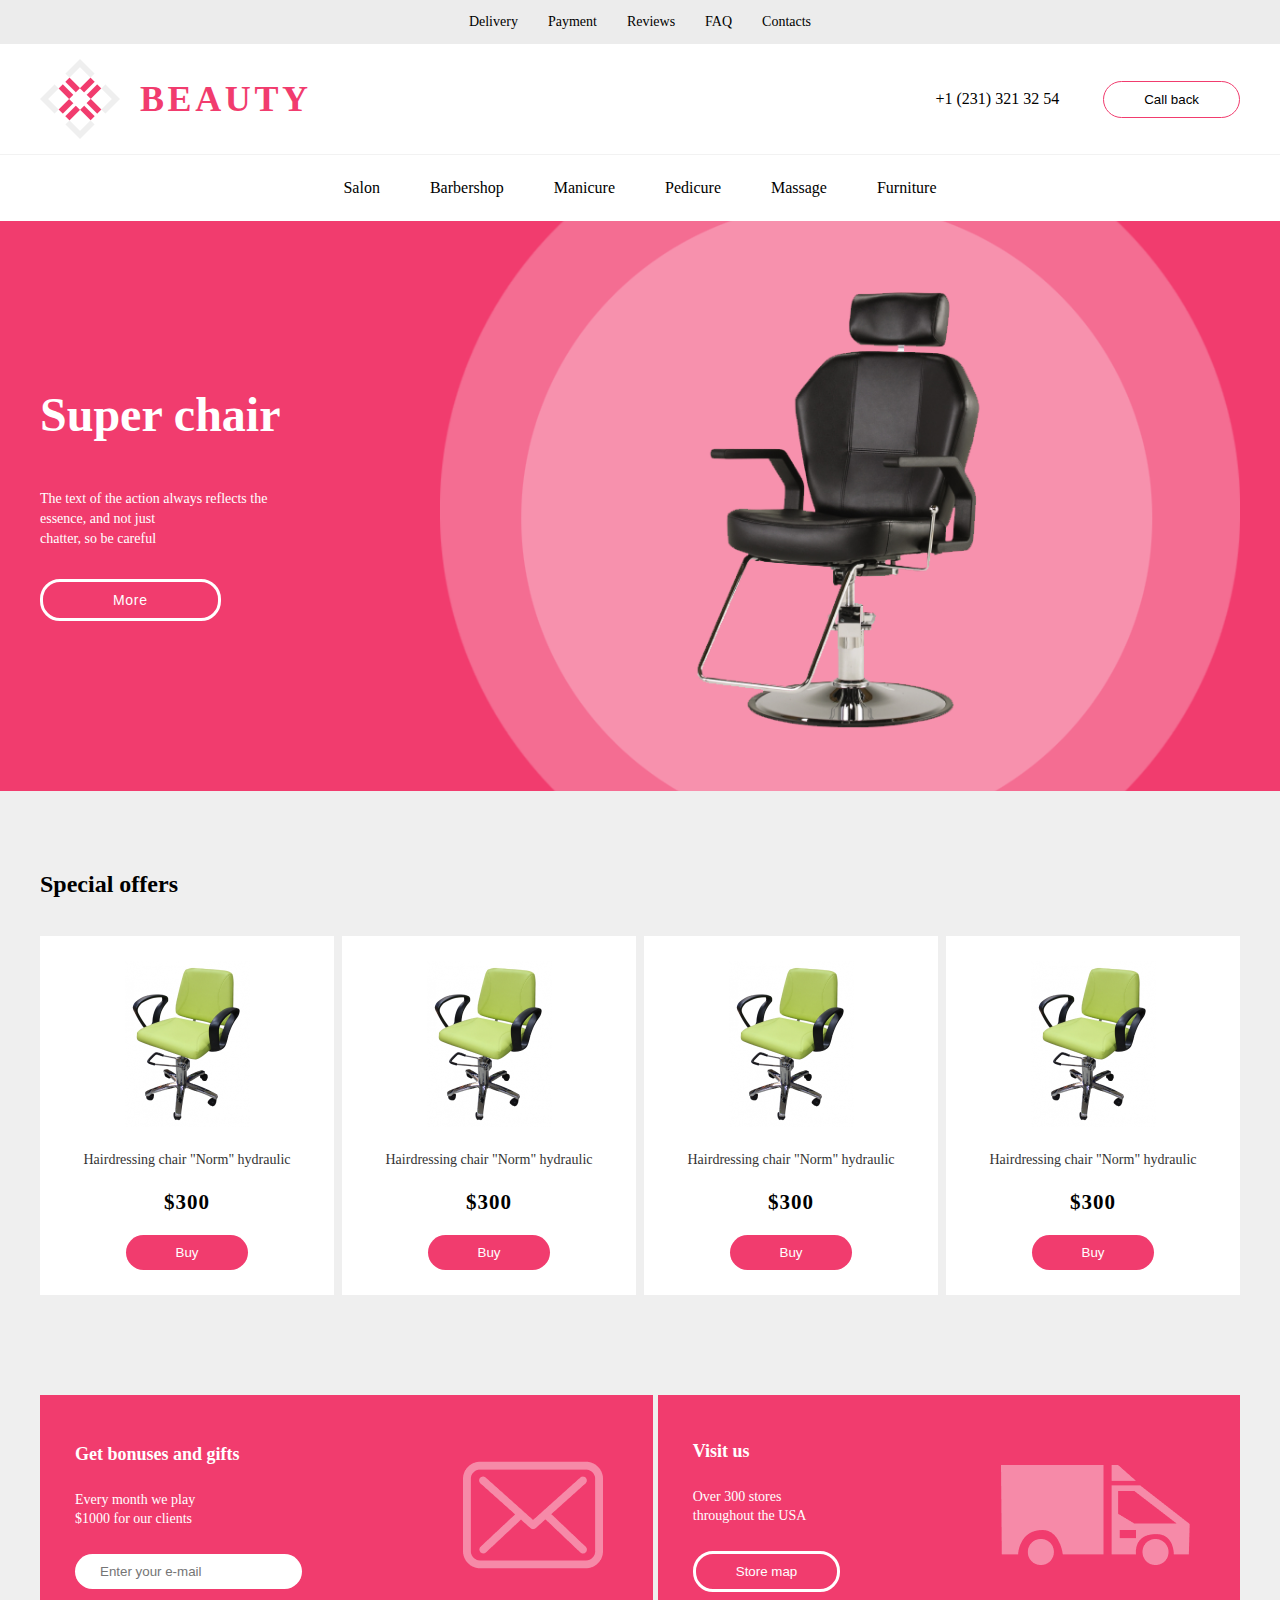
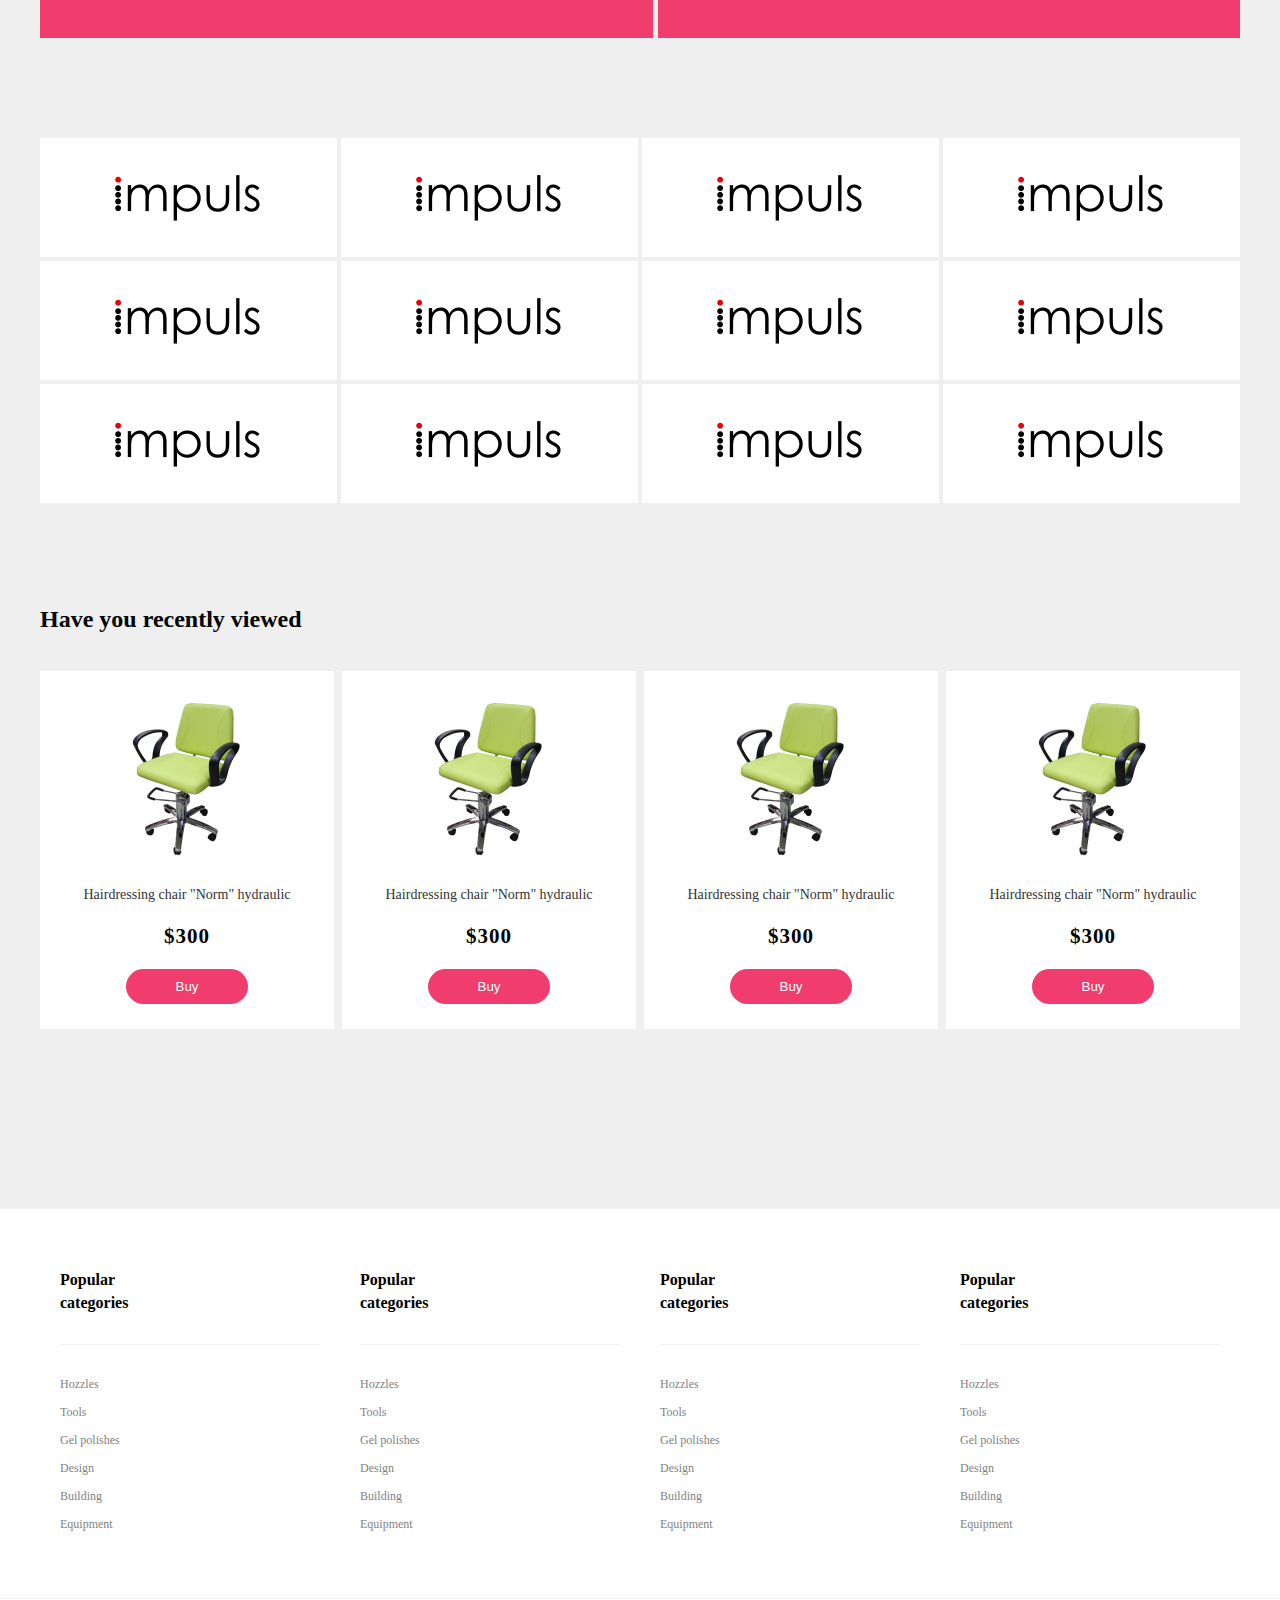
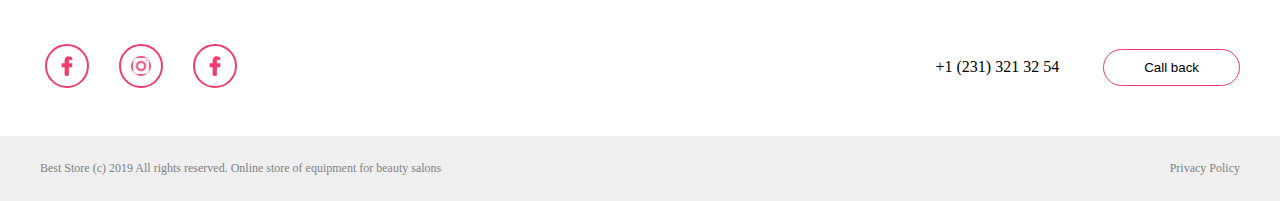
<file: homework13/index.html>
<!DOCTYPE html>
<html lang="en">
  <head>
    <meta charset="UTF-8" />
    <meta name="viewport" content="width=device-width, initial-scale=1.0" />
    <link rel="stylesheet" href="./static/css/reset.css" />
    <link rel="stylesheet" href="./static/css/styles.css" />
    <title>Document</title>
  </head>
  <body>
    <header id="navigation">
      <div class="nav-links">
        <div class="container">
          <ul
            class="nav-menu navigation__first-menu display-flex justify-content-center"
          >
            <li class="nav-item"><a href="#" class="nav-link">Delivery</a></li>
            <li class="nav-item"><a href="#" class="nav-link">Payment</a></li>
            <li class="nav-item"><a href="#" class="nav-link">Reviews</a></li>
            <li class="nav-item"><a href="#" class="nav-link">FAQ</a></li>
            <li class="nav-item"><a href="#" class="nav-link">Contacts</a></li>
          </ul>
        </div>
      </div>

      <div class="center-section">
        <div
          class="container content-section-container display-flex justify-content-between align-items-center"
        >
          <div class="logo-wrapper display-flex align-items-center">
            <img src="./static/logo.png" alt="logo" class="logo" />
            <span class="logo-name">Beauty</span>
          </div>
          <div class="contact-wrapper">
            <span class="number">+1 (231) 321 32 54</span>
            <button class="call-back">Call back</button>
          </div>
        </div>
      </div>

      <div class="line"></div>

      <div class="second-nav-links">
        <div class="container">
          <ul
            class="nav-menu navigation__second-menu display-flex justify-content-center"
          >
            <li class="nav-item">
              <a href="#" class="second-nav-link">Salon</a>
            </li>
            <li class="nav-item">
              <a href="#" class="second-nav-link">Barbershop</a>
            </li>
            <li class="nav-item">
              <a href="#" class="second-nav-link">Manicure</a>
            </li>
            <li class="nav-item">
              <a href="#" class="second-nav-link">Pedicure</a>
            </li>
            <li class="nav-item">
              <a href="#" class="second-nav-link">Massage</a>
            </li>
            <li class="nav-item">
              <a href="#" class="second-nav-link">Furniture</a>
            </li>
          </ul>
        </div>
      </div>
    </header>

    <div id="slider-wrapper">
      <div class="container text-white">
        <h1 class="slider-title">Super chair</h1>
        <p class="slider-text">
          The text of the action always reflects the<br />
          essence, and not just<br />chatter, so be careful
        </p>
        <button class="slider-button text-white">More</button>
      </div>
    </div>

    <div id="special-wrapper">
      <div class="container">
        <div class="first-offers-block">
          <div class="offers-block">
            <h3 class="special-header">Special offers</h3>
            <ul class="offers-list display-flex flex-wrap">
              <li class="card display-flex flex-column align-items-center">
                <div class="card-image">
                  <img src="./static/chair.png" alt="chair" />
                </div>
                <p class="card-text">Hairdressing chair "Norm" hydraulic</p>
                <h3 class="card-price">$300</h3>
                <button class="card-button text-white">Buy</button>
              </li>
              <li class="card display-flex flex-column align-items-center">
                <div class="card-image">
                  <img src="./static/chair.png" alt="chair" />
                </div>
                <p class="card-text">Hairdressing chair "Norm" hydraulic</p>
                <h3 class="card-price">$300</h3>
                <button class="card-button text-white">Buy</button>
              </li>
              <li class="card display-flex flex-column align-items-center">
                <div class="card-image">
                  <img src="./static/chair.png" alt="chair" />
                </div>
                <p class="card-text">Hairdressing chair "Norm" hydraulic</p>
                <h3 class="card-price">$300</h3>
                <button class="card-button text-white">Buy</button>
              </li>
              <li class="card display-flex flex-column align-items-center">
                <div class="card-image">
                  <img src="./static/chair.png" alt="chair" />
                </div>
                <p class="card-text">Hairdressing chair "Norm" hydraulic</p>
                <h3 class="card-price">$300</h3>
                <button class="card-button text-white">Buy</button>
              </li>
            </ul>
          </div>
        </div>

        <div class="some-information-block">
          <div class="some-information-list text-white display-flex flex-wrap">
            <div
              class="information-card display-flex justify-content-between align-items-center"
            >
              <div class="information-introduction">
                <h3 class="information-header">Get bonuses and gifts</h3>
                <p class="information-text">
                  Every month we play<br />$1000 for our clients
                </p>
                <input
                  type="text"
                  class="enter-email"
                  placeholder="Enter your e-mail"
                />
              </div>
              <div class="information-image">
                <img src="./static/message.png" alt="" />
              </div>
            </div>
            <div
              class="information-card display-flex align-items-center justify-content-between"
            >
              <div class="information-introduction">
                <h3 class="information-header">Visit us</h3>
                <p class="information-text">
                  Over 300 stores<br />throughout the USA
                </p>
                <button class="store-map text-white">Store map</button>
              </div>
              <div class="information-image">
                <img src="./static/car.png" alt="" />
              </div>
            </div>
          </div>
        </div>

        <div class="impuls-images-block">
          <ul class="impuls-images display-flex flex-wrap">
            <li class="impuls-card">
              <img
                src="./static/impuls.png"
                alt="impuls image"
                class="impuls-image"
              />
            </li>
            <li class="impuls-card">
              <img
                src="./static/impuls.png"
                alt="impuls image"
                class="impuls-image"
              />
            </li>
            <li class="impuls-card">
              <img
                src="./static/impuls.png"
                alt="impuls image"
                class="impuls-image"
              />
            </li>
            <li class="impuls-card">
              <img
                src="./static/impuls.png"
                alt="impuls image"
                class="impuls-image"
              />
            </li>
            <li class="impuls-card">
              <img
                src="./static/impuls.png"
                alt="impuls image"
                class="impuls-image"
              />
            </li>
            <li class="impuls-card">
              <img
                src="./static/impuls.png"
                alt="impuls image"
                class="impuls-image"
              />
            </li>
            <li class="impuls-card">
              <img
                src="./static/impuls.png"
                alt="impuls image"
                class="impuls-image"
              />
            </li>
            <li class="impuls-card">
              <img
                src="./static/impuls.png"
                alt="impuls image"
                class="impuls-image"
              />
            </li>
            <li class="impuls-card">
              <img
                src="./static/impuls.png"
                alt="impuls image"
                class="impuls-image"
              />
            </li>
            <li class="impuls-card">
              <img
                src="./static/impuls.png"
                alt="impuls image"
                class="impuls-image"
              />
            </li>
            <li class="impuls-card">
              <img
                src="./static/impuls.png"
                alt="impuls image"
                class="impuls-image"
              />
            </li>
            <li class="impuls-card">
              <img
                src="./static/impuls.png"
                alt="impuls image"
                class="impuls-image"
              />
            </li>
          </ul>
        </div>

        <div class="special-offers-block">
          <h3 class="special-header">Have you recently viewed</h3>
          <ul class="offers-list display-flex flex-wrap">
            <li class="card display-flex flex-column align-items-center">
              <div class="card-image">
                <img src="./static/chair.png" alt="chair" />
              </div>
              <p class="card-text">Hairdressing chair "Norm" hydraulic</p>
              <h3 class="card-price">$300</h3>
              <button class="card-button text-white">Buy</button>
            </li>
            <li class="card display-flex flex-column align-items-center">
              <div class="card-image">
                <img src="./static/chair.png" alt="chair" />
              </div>
              <p class="card-text">Hairdressing chair "Norm" hydraulic</p>
              <h3 class="card-price">$300</h3>
              <button class="card-button text-white">Buy</button>
            </li>
            <li class="card display-flex flex-column align-items-center">
              <div class="card-image">
                <img src="./static/chair.png" alt="chair" />
              </div>
              <p class="card-text">Hairdressing chair "Norm" hydraulic</p>
              <h3 class="card-price">$300</h3>
              <button class="card-button text-white">Buy</button>
            </li>
            <li class="card display-flex flex-column align-items-center">
              <div class="card-image">
                <img src="./static/chair.png" alt="chair" />
              </div>
              <p class="card-text">Hairdressing chair "Norm" hydraulic</p>
              <h3 class="card-price">$300</h3>
              <button class="card-button text-white">Buy</button>
            </li>
          </ul>
        </div>
      </div>
    </div>

    <footer id="footer-block">
      <div class="container">
        <ul class="footer-list-block display-flex justify-content-between">
          <li class="footer-list">
            <h3 class="footer-header">Popular<br />categories</h3>
            <div class="line"></div>
            <div class="footer-links-block">
              <a class="footer-text">Нozzles</a>
              <a class="footer-text">Tools</a>
              <a class="footer-text">Gel polishes</a>
              <a class="footer-text">Design</a>
              <a class="footer-text">Building</a>
              <a class="footer-text">Equipment</a>
            </div>
          </li>
          <li class="footer-list">
            <h3 class="footer-header">Popular<br />categories</h3>
            <div class="line"></div>
            <div class="footer-links-block">
              <a class="footer-text">Нozzles</a>
              <a class="footer-text">Tools</a>
              <a class="footer-text">Gel polishes</a>
              <a class="footer-text">Design</a>
              <a class="footer-text">Building</a>
              <a class="footer-text">Equipment</a>
            </div>
          </li>
          <li class="footer-list">
            <h3 class="footer-header">Popular<br />categories</h3>
            <div class="line"></div>
            <div class="footer-links-block">
              <a class="footer-text">Нozzles</a>
              <a class="footer-text">Tools</a>
              <a class="footer-text">Gel polishes</a>
              <a class="footer-text">Design</a>
              <a class="footer-text">Building</a>
              <a class="footer-text">Equipment</a>
            </div>
          </li>
          <li class="footer-list">
            <h3 class="footer-header">Popular<br />categories</h3>
            <div class="line"></div>
            <div class="footer-links-block">
              <a class="footer-text">Нozzles</a>
              <a class="footer-text">Tools</a>
              <a class="footer-text">Gel polishes</a>
              <a class="footer-text">Design</a>
              <a class="footer-text">Building</a>
              <a class="footer-text">Equipment</a>
            </div>
          </li>
        </ul>
      </div>

      <div class="line"></div>

      <div class="center-section">
        <div
          class="container content-section-container display-flex justify-content-between align-items-center"
        >
          <div class="logo-wrapper display-flex">
            <a href="#" class="icon-link"
              ><img
                src="./static/facebook-logo.png"
                alt="facebook-logo"
                class="icon"
            /></a>
            <a href="#" class="icon-link"
              ><img
                src="./static/instagram.png"
                alt="facebook-logo"
                class="icon"
            /></a>
            <a href="#" class="icon-link">
              <img
                src="./static/facebook-logo.png"
                alt="facebook-logo"
                class="icon"
              />
            </a>
          </div>
          <div class="contact-wrapper">
            <span class="number">+1 (231) 321 32 54</span>
            <button class="call-back">Call back</button>
          </div>
        </div>
      </div>

      <div class="additional-info">
        <div class="container display-flex justify-content-between">
          <p class="additional-text">
            Best Store (c) 2019 All rights reserved. Online store of equipment
            for beauty salons
          </p>
          <p class="additional-text">Privacy Policy</p>
        </div>
      </div>
    </footer>
  </body>
</html>
</file>
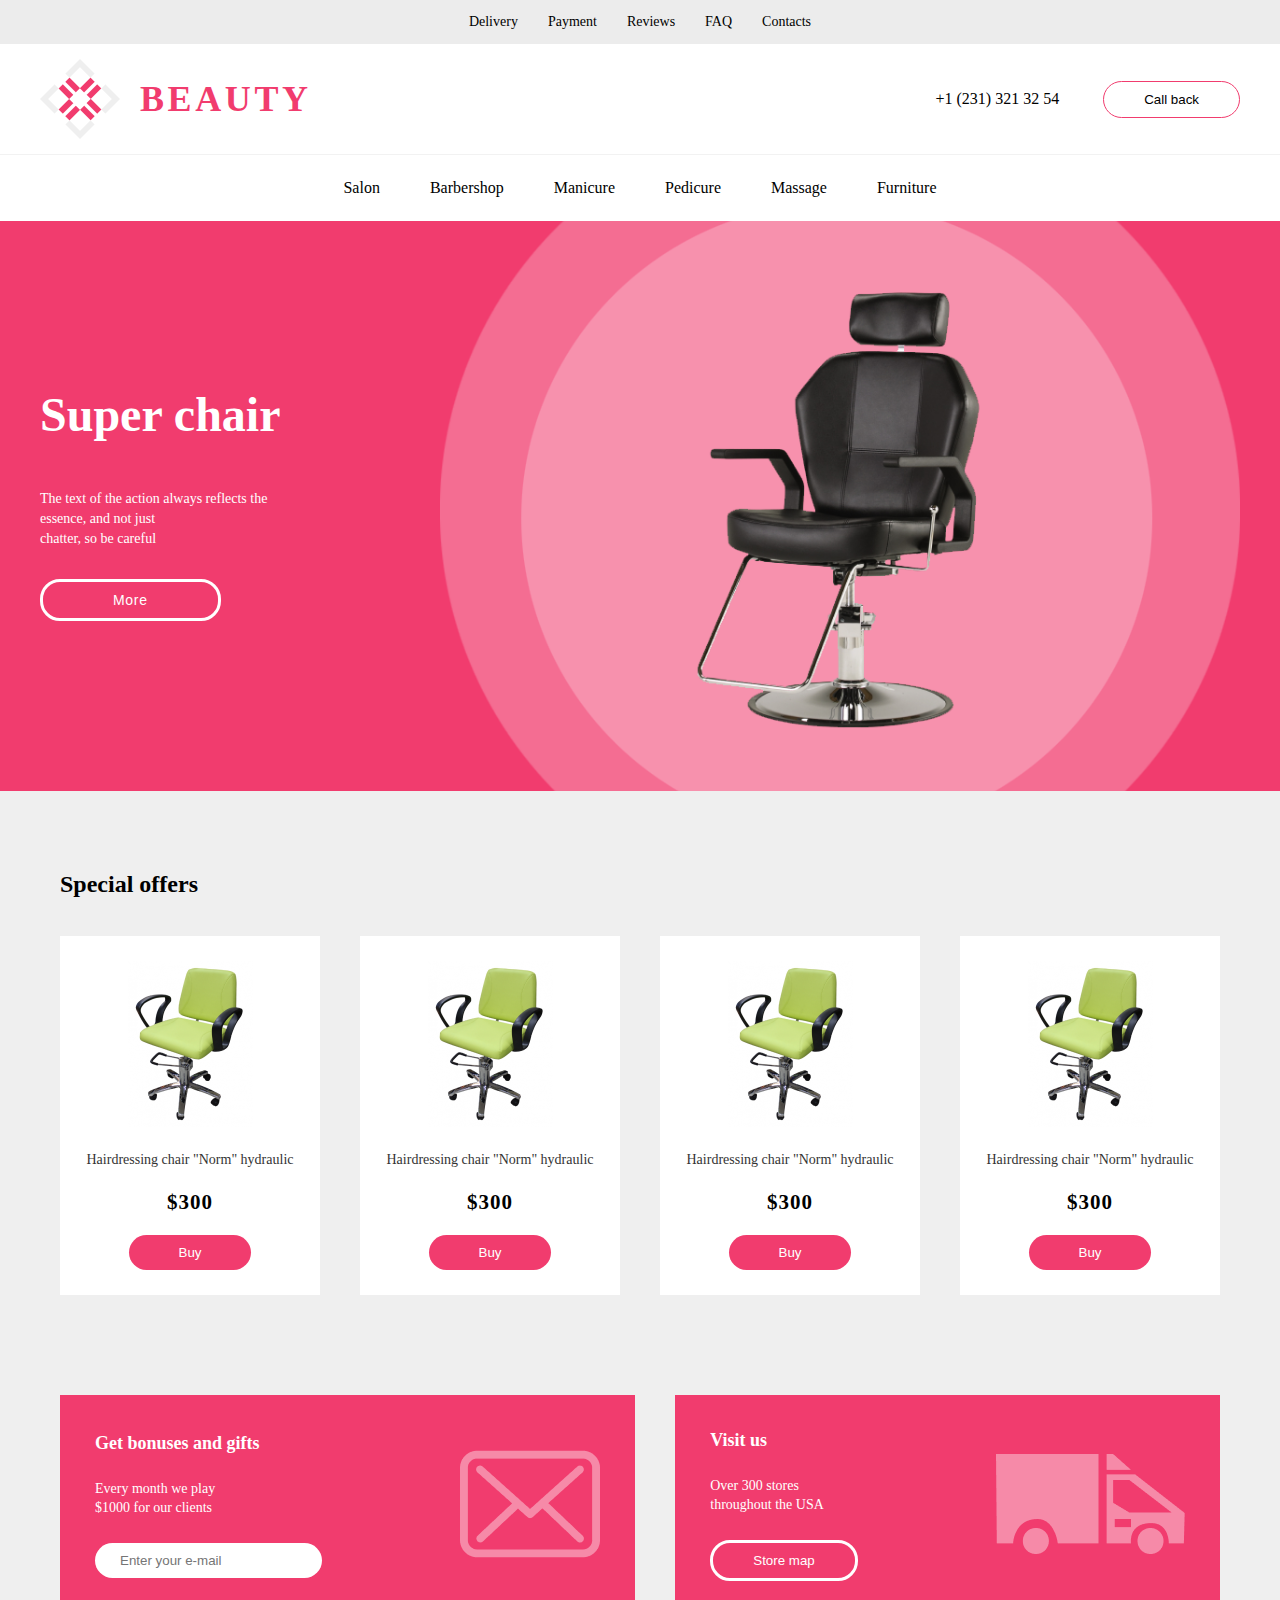
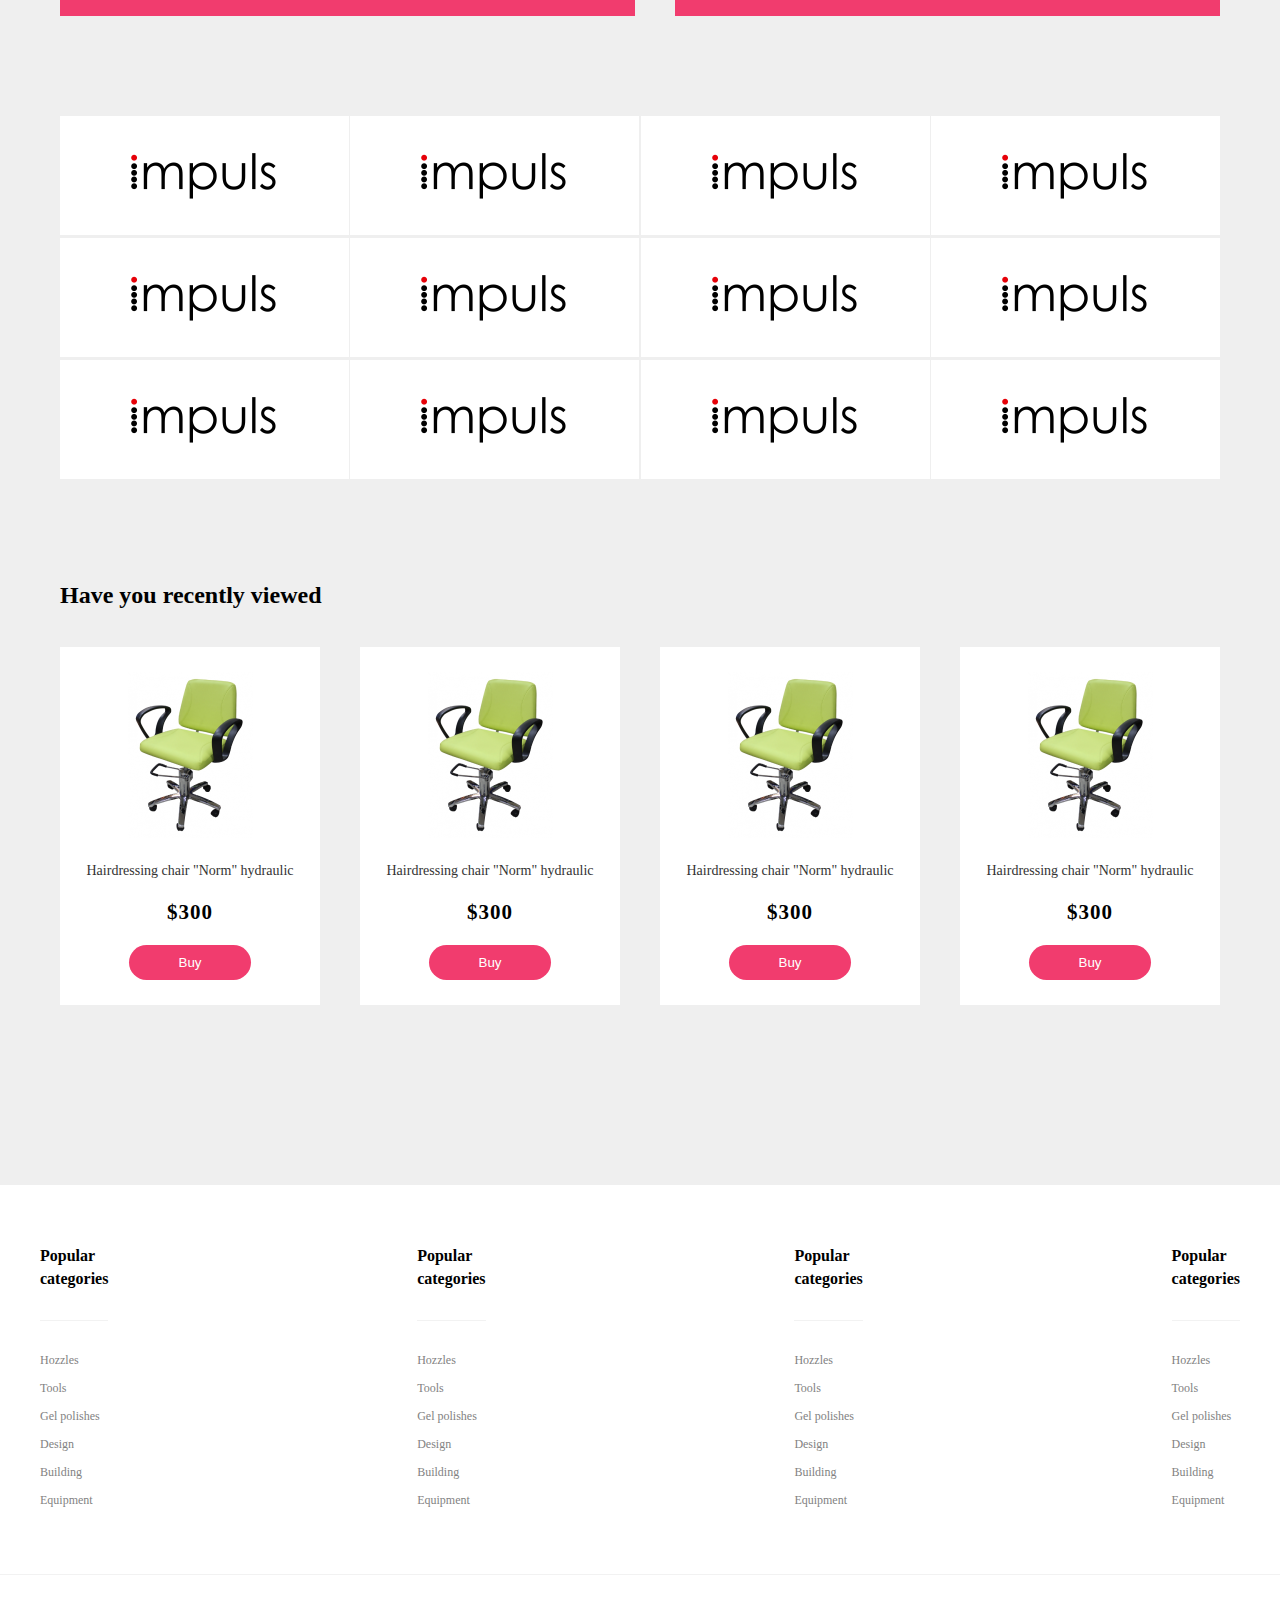
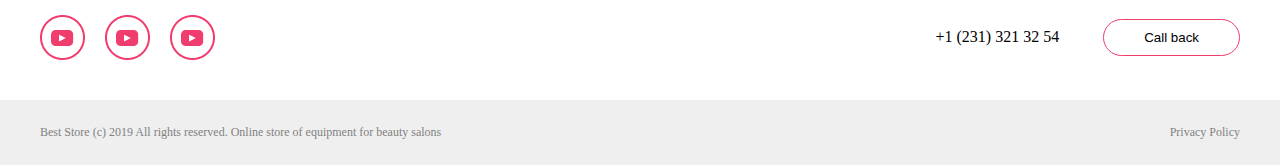
<file: homework8/index.html>
<!DOCTYPE html>
<html lang="en">
  <head>
    <meta charset="UTF-8" />
    <meta name="viewport" content="width=device-width, initial-scale=1.0" />
    <link rel="stylesheet" href="./static/css/reset.css" />
    <link rel="stylesheet" href="./static/css/styles.css" />
    <title>Document</title>
  </head>
  <body>
    <header id="navigation">
      <div class="nav-links">
        <div class="container">
          <ul class="nav-menu display-flex justify-content-center">
            <li class="nav-item"><a href="#" class="nav-link">Delivery</a></li>
            <li class="nav-item"><a href="#" class="nav-link">Payment</a></li>
            <li class="nav-item"><a href="#" class="nav-link">Reviews</a></li>
            <li class="nav-item"><a href="#" class="nav-link">FAQ</a></li>
            <li class="nav-item"><a href="#" class="nav-link">Contacts</a></li>
          </ul>
        </div>
      </div>

      <div class="center-section">
        <div
          class="container content-section-container display-flex justify-content-between align-items-center"
        >
          <div class="logo-wrapper display-flex align-items-center">
            <img src="./static/logo.png" alt="logo" class="logo" />
            <span class="logo-name">Beauty</span>
          </div>
          <div class="contact-wrapper">
            <span class="number">+1 (231) 321 32 54</span>
            <button class="call-back">Call back</button>
          </div>
        </div>
      </div>

      <div class="line"></div>

      <div class="second-nav-links">
        <div class="container">
          <ul class="nav-menu display-flex justify-content-center">
            <li class="nav-item">
              <a href="#" class="second-nav-link">Salon</a>
            </li>
            <li class="nav-item">
              <a href="#" class="second-nav-link">Barbershop</a>
            </li>
            <li class="nav-item">
              <a href="#" class="second-nav-link">Manicure</a>
            </li>
            <li class="nav-item">
              <a href="#" class="second-nav-link">Pedicure</a>
            </li>
            <li class="nav-item">
              <a href="#" class="second-nav-link">Massage</a>
            </li>
            <li class="nav-item">
              <a href="#" class="second-nav-link">Furniture</a>
            </li>
          </ul>
        </div>
      </div>
    </header>

    <div id="slider-wrapper">
      <div class="container text-white">
        <h1 class="slider-title">Super chair</h1>
        <p class="slider-text">
          The text of the action always reflects the<br />
          essence, and not just<br />chatter, so be careful
        </p>
        <button class="slider-button text-white">More</button>
      </div>
    </div>

    <div id="special-wrapper">
      <div class="container">
        <h3 class="special-header">Special offers</h3>
        <ul class="offers-list display-flex">
          <li class="card display-flex flex-column align-items-center">
            <div class="card-image">
              <img src="./static/chair.png" alt="chair" />
            </div>
            <p class="card-text">Hairdressing chair "Norm" hydraulic</p>
            <h3 class="card-price">$300</h3>
            <button class="card-button text-white">Buy</button>
          </li>
          <li class="card display-flex flex-column align-items-center">
            <div class="card-image">
              <img src="./static/chair.png" alt="chair" />
            </div>
            <p class="card-text">Hairdressing chair "Norm" hydraulic</p>
            <h3 class="card-price">$300</h3>
            <button class="card-button text-white">Buy</button>
          </li>
          <li class="card display-flex flex-column align-items-center">
            <div class="card-image">
              <img src="./static/chair.png" alt="chair" />
            </div>
            <p class="card-text">Hairdressing chair "Norm" hydraulic</p>
            <h3 class="card-price">$300</h3>
            <button class="card-button text-white">Buy</button>
          </li>
          <li class="card display-flex flex-column align-items-center">
            <div class="card-image">
              <img src="./static/chair.png" alt="chair" />
            </div>
            <p class="card-text">Hairdressing chair "Norm" hydraulic</p>
            <h3 class="card-price">$300</h3>
            <button class="card-button text-white">Buy</button>
          </li>
        </ul>

        <ul class="some-information text-white display-flex">
          <li
            class="information-card display-flex justify-content-between align-items-center"
          >
            <div class="information-introduction">
              <h3 class="information-header">Get bonuses and gifts</h3>
              <p class="information-text">
                Every month we play<br />$1000 for our clients
              </p>
              <input
                type="text"
                class="enter-email"
                placeholder="Enter your e-mail"
              />
            </div>
            <div class="information-image">
              <img src="./static/message.png" alt="" />
            </div>
          </li>
          <li
            class="information-card display-flex justify-content-between align-items-center"
          >
            <div class="information-introduction">
              <h3 class="information-header">Visit us</h3>
              <p class="information-text">
                Over 300 stores<br />throughout the USA
              </p>
              <button class="store-map text-white">Store map</button>
            </div>
            <div class="information-image">
              <img src="./static/car.png" alt="" />
            </div>
          </li>
        </ul>

        <ul
          class="impuls-images display-flex justify-content-between flex-wrap"
        >
          <li>
            <img
              src="./static/impuls.png"
              alt="impuls image"
              class="impuls-image"
            />
          </li>
          <li>
            <img
              src="./static/impuls.png"
              alt="impuls image"
              class="impuls-image"
            />
          </li>
          <li>
            <img
              src="./static/impuls.png"
              alt="impuls image"
              class="impuls-image"
            />
          </li>
          <li>
            <img
              src="./static/impuls.png"
              alt="impuls image"
              class="impuls-image"
            />
          </li>
          <li>
            <img
              src="./static/impuls.png"
              alt="impuls image"
              class="impuls-image"
            />
          </li>
          <li>
            <img
              src="./static/impuls.png"
              alt="impuls image"
              class="impuls-image"
            />
          </li>
          <li>
            <img
              src="./static/impuls.png"
              alt="impuls image"
              class="impuls-image"
            />
          </li>
          <li>
            <img
              src="./static/impuls.png"
              alt="impuls image"
              class="impuls-image"
            />
          </li>
          <li>
            <img
              src="./static/impuls.png"
              alt="impuls image"
              class="impuls-image"
            />
          </li>
          <li>
            <img
              src="./static/impuls.png"
              alt="impuls image"
              class="impuls-image"
            />
          </li>
          <li>
            <img
              src="./static/impuls.png"
              alt="impuls image"
              class="impuls-image"
            />
          </li>
          <li>
            <img
              src="./static/impuls.png"
              alt="impuls image"
              class="impuls-image"
            />
          </li>
        </ul>

        <h3 class="special-header">Have you recently viewed</h3>
        <ul class="offers-list display-flex">
          <li class="card display-flex flex-column align-items-center">
            <div class="card-image">
              <img src="./static/chair.png" alt="chair" />
            </div>
            <p class="card-text">Hairdressing chair "Norm" hydraulic</p>
            <h3 class="card-price">$300</h3>
            <button class="card-button text-white">Buy</button>
          </li>
          <li class="card display-flex flex-column align-items-center">
            <div class="card-image">
              <img src="./static/chair.png" alt="chair" />
            </div>
            <p class="card-text">Hairdressing chair "Norm" hydraulic</p>
            <h3 class="card-price">$300</h3>
            <button class="card-button text-white">Buy</button>
          </li>
          <li class="card display-flex flex-column align-items-center">
            <div class="card-image">
              <img src="./static/chair.png" alt="chair" />
            </div>
            <p class="card-text">Hairdressing chair "Norm" hydraulic</p>
            <h3 class="card-price">$300</h3>
            <button class="card-button text-white">Buy</button>
          </li>
          <li class="card display-flex flex-column align-items-center">
            <div class="card-image">
              <img src="./static/chair.png" alt="chair" />
            </div>
            <p class="card-text">Hairdressing chair "Norm" hydraulic</p>
            <h3 class="card-price">$300</h3>
            <button class="card-button text-white">Buy</button>
          </li>
        </ul>
      </div>
    </div>

    <footer id="footer-block">
      <div class="container">
        <ul class="footer-list display-flex justify-content-between">
          <li class="footer-item">
            <h3 class="footer-header">Popular<br />categories</h3>
            <div class="line"></div>
            <p class="footer-text">Нozzles</p>
            <p class="footer-text">Tools</p>
            <p class="footer-text">Gel polishes</p>
            <p class="footer-text">Design</p>
            <p class="footer-text">Building</p>
            <p class="footer-text">Equipment</p>
          </li>
          <li class="footer-item">
            <h3 class="footer-header">Popular<br />categories</h3>
            <div class="line"></div>
            <p class="footer-text">Нozzles</p>
            <p class="footer-text">Tools</p>
            <p class="footer-text">Gel polishes</p>
            <p class="footer-text">Design</p>
            <p class="footer-text">Building</p>
            <p class="footer-text">Equipment</p>
          </li>
          <li class="footer-item">
            <h3 class="footer-header">Popular<br />categories</h3>
            <div class="line"></div>
            <p class="footer-text">Нozzles</p>
            <p class="footer-text">Tools</p>
            <p class="footer-text">Gel polishes</p>
            <p class="footer-text">Design</p>
            <p class="footer-text">Building</p>
            <p class="footer-text">Equipment</p>
          </li>
          <li class="footer-item">
            <h3 class="footer-header">Popular<br />categories</h3>
            <div class="line"></div>
            <p class="footer-text">Нozzles</p>
            <p class="footer-text">Tools</p>
            <p class="footer-text">Gel polishes</p>
            <p class="footer-text">Design</p>
            <p class="footer-text">Building</p>
            <p class="footer-text">Equipment</p>
          </li>
        </ul>
      </div>

      <div class="line"></div>

      <div class="center-section">
        <div
          class="container content-section-container display-flex justify-content-between align-items-center"
        >
          <div class="logo-wrapper display-flex">
            <img src="./static/icon.png" alt="logo" class="icon-logo" />
            <img src="./static/icon.png" alt="logo" class="icon-logo" />
            <img src="./static/icon.png" alt="logo" class="icon-logo" />
          </div>
          <div class="contact-wrapper">
            <span class="number">+1 (231) 321 32 54</span>
            <button class="call-back">Call back</button>
          </div>
        </div>
      </div>

      <div class="additional-info">
        <div class="container display-flex justify-content-between">
          <p class="additional-text">
            Best Store (c) 2019 All rights reserved. Online store of equipment
            for beauty salons
          </p>
          <p class="additional-text">Privacy Policy</p>
        </div>
      </div>
    </footer>
  </body>
</html>
</file>
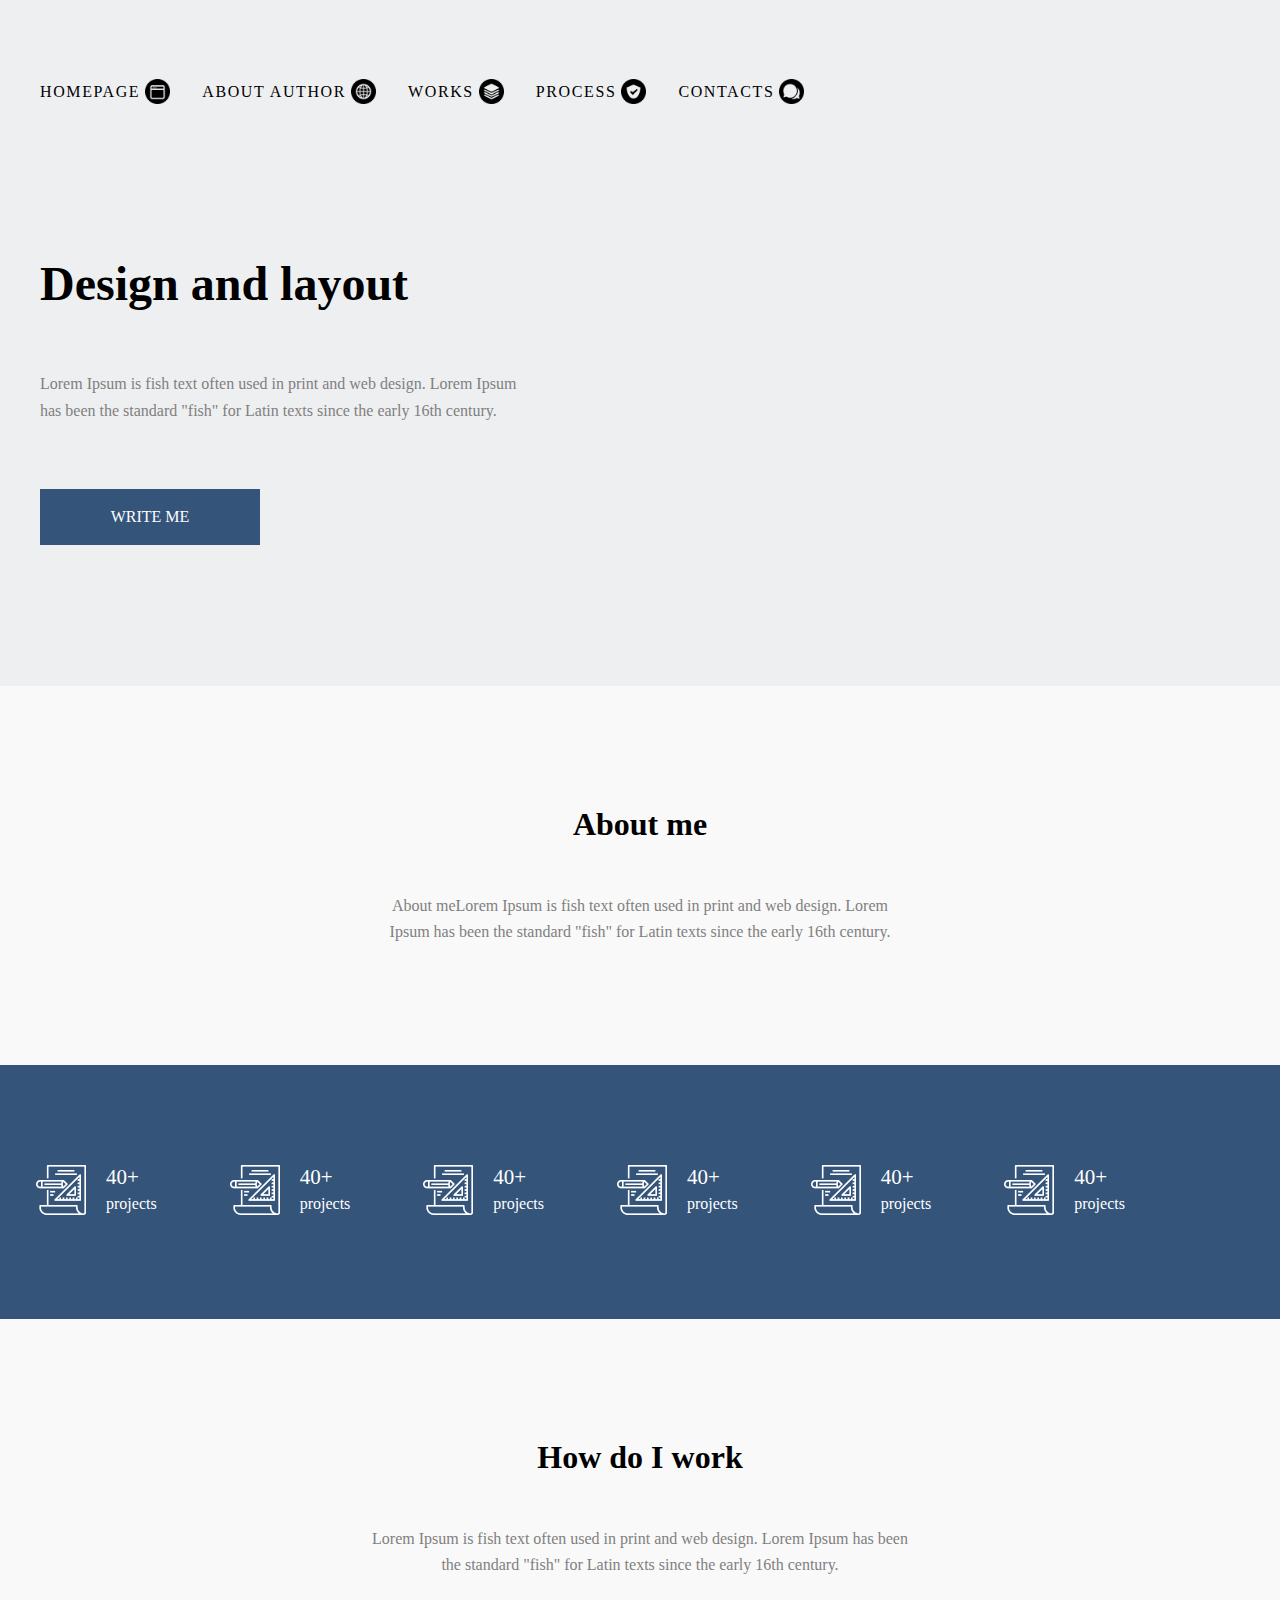
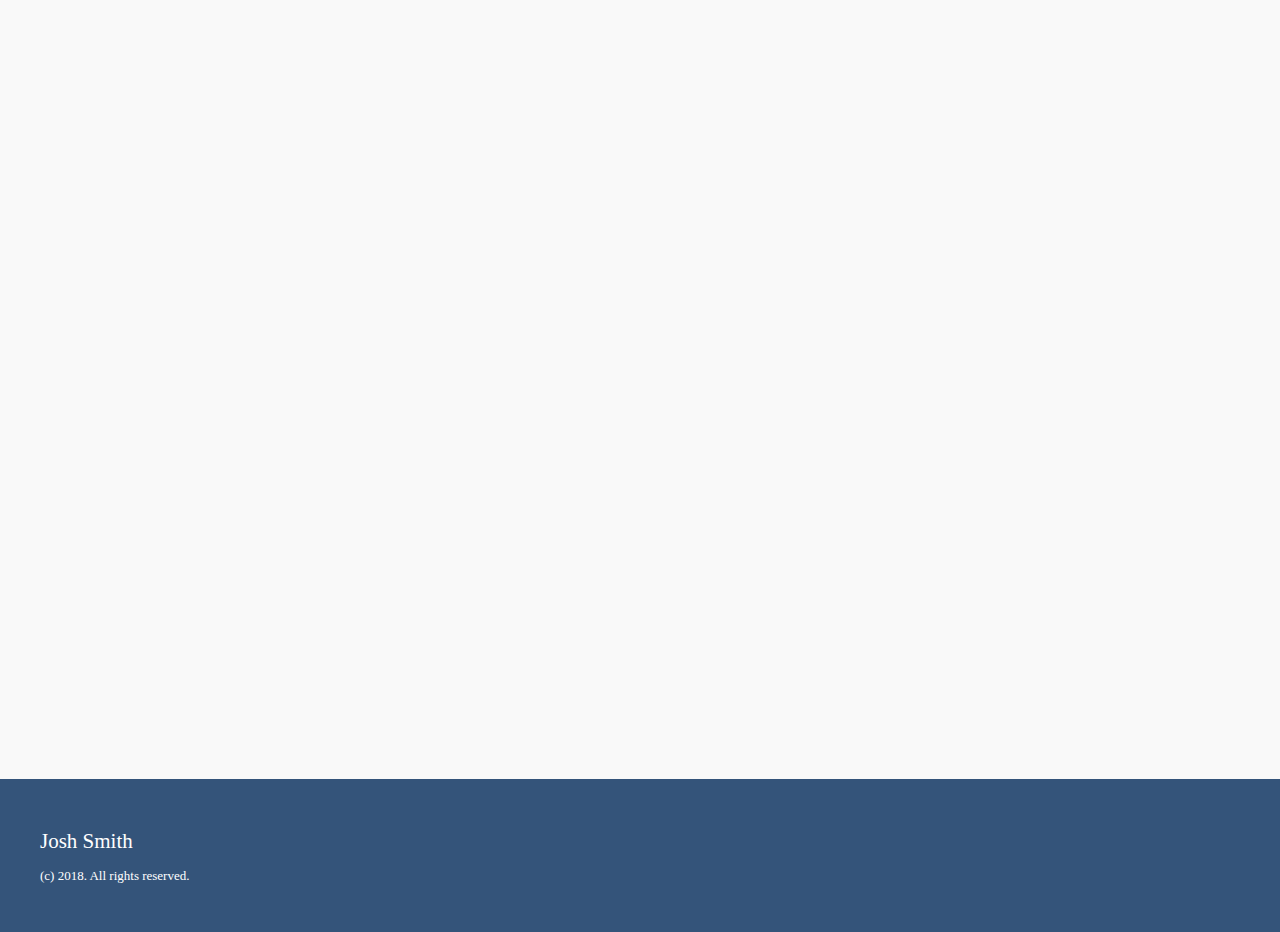
<file: homework9/index.html>
<!DOCTYPE html>
<html lang="en">
  <head>
    <meta charset="UTF-8" />
    <meta name="viewport" content="width=device-width, initial-scale=1.0" />
    <link rel="stylesheet" href="./reset.css" />
    <link rel="stylesheet" href="./styles.css" />
    <title>Homework</title>
  </head>
  <body>
    <div class="Header">
      <nav class="Header__navigation-container container">
        <ul class="Header__navigation-menu">
          <li class="Header__navigation-item header__navigation-home--modifier">
            HOMEPAGE
          </li>
          <li
            class="Header__navigation-item header__navigation-about--modifier"
          >
            ABOUT AUTHOR
          </li>
          <li
            class="Header__navigation-item header__navigation-works--modifier"
          >
            WORKS
          </li>
          <li
            class="Header__navigation-item header__navigation-process--modifier"
          >
            PROCESS
          </li>
          <li
            class="Header__navigation-item header__navigation-contacts--modifier"
          >
            CONTACTS
          </li>
        </ul>
      </nav>
      <div class="container">
        <h1 class="Header__header">Design and layout</h1>
        <p class="Header__description text-gray">
          Lorem Ipsum is fish text often used in print and web design. Lorem
          Ipsum<br />has been the standard "fish" for Latin texts since the
          early 16th century.
        </p>
        <div class="Header__button">WRITE ME</div>
      </div>
    </div>

    <div class="Aboutme">
      <div class="Aboutme_container container">
        <h2 class="Aboutme__header">About me</h2>
        <p class="Aboutme__description text-gray">
          About meLorem Ipsum is fish text often used in print and web design.
          Lorem Ipsum has been the standard "fish" for Latin texts since the
          early 16th century.
        </p>
      </div>
    </div>

    <div class="Information">
      <div class="Information__container container">
        <ul class="Information__list">
          <li class="Information__item">
            <img
              class="Information__item-image"
              src="./static/icon.png"
              alt="image"
            />
            <div class="Information__item-description">
              <h3 class="Information__item-header">40+</h3>
              <p class="Information__item-text">projects</p>
            </div>
          </li>
          <li class="Information__item">
            <img
              class="Information__item-image"
              src="./static/icon.png"
              alt="image"
            />
            <div class="Information__item-description">
              <h3 class="Information__item-header">40+</h3>
              <p class="Information__item-text">projects</p>
            </div>
          </li>
          <li class="Information__item">
            <img
              class="Information__item-image"
              src="./static/icon.png"
              alt="image"
            />
            <div class="Information__item-description">
              <h3 class="Information__item-header">40+</h3>
              <p class="Information__item-text">projects</p>
            </div>
          </li>
          <li class="Information__item">
            <img
              class="Information__item-image"
              src="./static/icon.png"
              alt="image"
            />
            <div class="Information__item-description">
              <h3 class="Information__item-header">40+</h3>
              <p class="Information__item-text">projects</p>
            </div>
          </li>
          <li class="Information__item">
            <img
              class="Information__item-image"
              src="./static/icon.png"
              alt="image"
            />
            <div class="Information__item-description">
              <h3 class="Information__item-header">40+</h3>
              <p class="Information__item-text">projects</p>
            </div>
          </li>
          <li class="Information__item">
            <img
              class="Information__item-image"
              src="./static/icon.png"
              alt="image"
            />
            <div class="Information__item-description">
              <h3 class="Information__item-header">40+</h3>
              <p class="Information__item-text">projects</p>
            </div>
          </li>
        </ul>
      </div>
    </div>

    <div class="Video">
      <div class="Video__container container">
        <h2 class="Video__header">How do I work</h2>
        <p class="Video__description text-gray">
          Lorem Ipsum is fish text often used in print and web design. Lorem
          Ipsum has been the standard "fish" for Latin texts since the early
          16th century.
        </p>
        <iframe
          class="Video__iframe"
          width="1100"
          height="600"
          src="https://www.youtube.com/embed/34Rp6KVGIEM?list=PLDyJYA6aTY1lPWXBPk0gw6gR8fEtPDGKa"
          title="Уроки Python с нуля / #1 – Программирование на Питон для начинающих"
          frameborder="0"
          allow="accelerometer; autoplay; clipboard-write; encrypted-media; gyroscope; picture-in-picture; web-share"
          allowfullscreen
        ></iframe>
      </div>
    </div>

    <div class="Footer">
      <div class="Footer__container container">
        <h3 class="Footer__header">Josh Smith</h3>
        <p class="Footer__description">(c) 2018. All rights reserved.</p>
      </div>
    </div>
  </body>
</html>
</file>
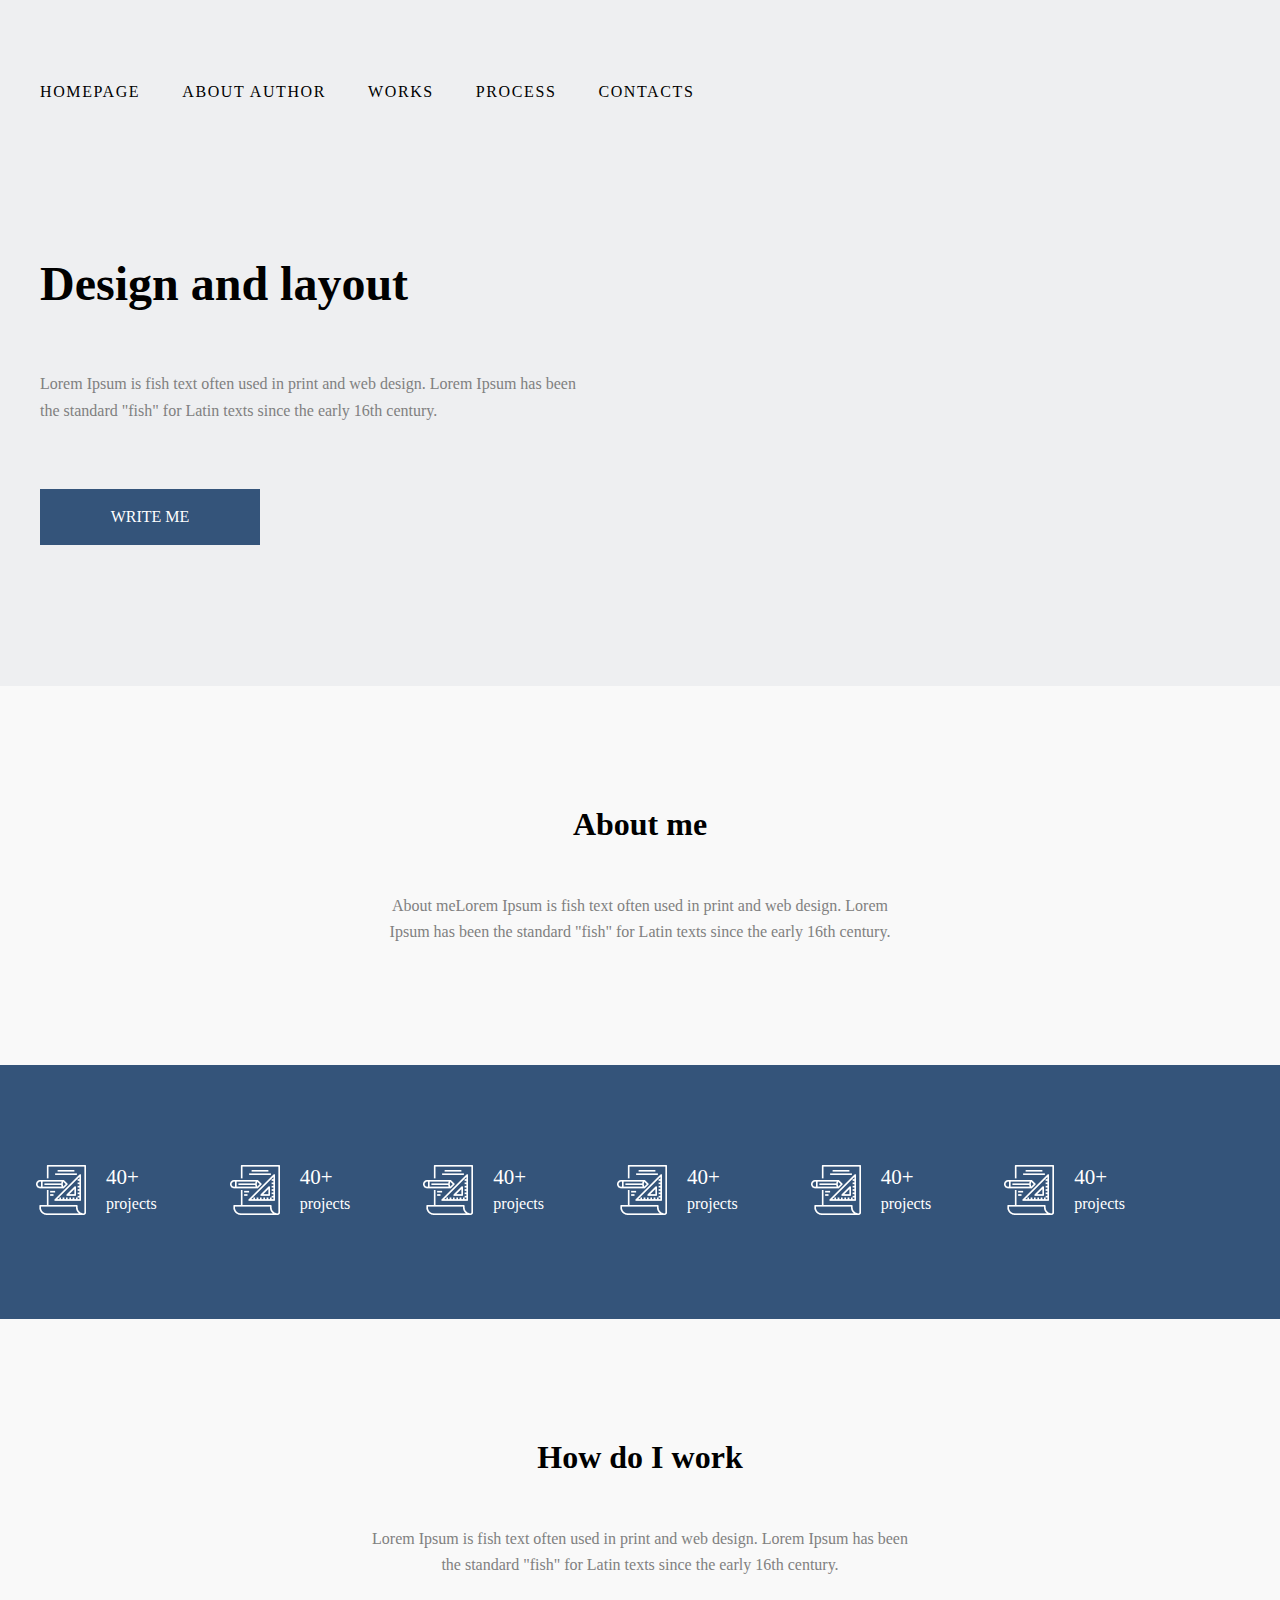
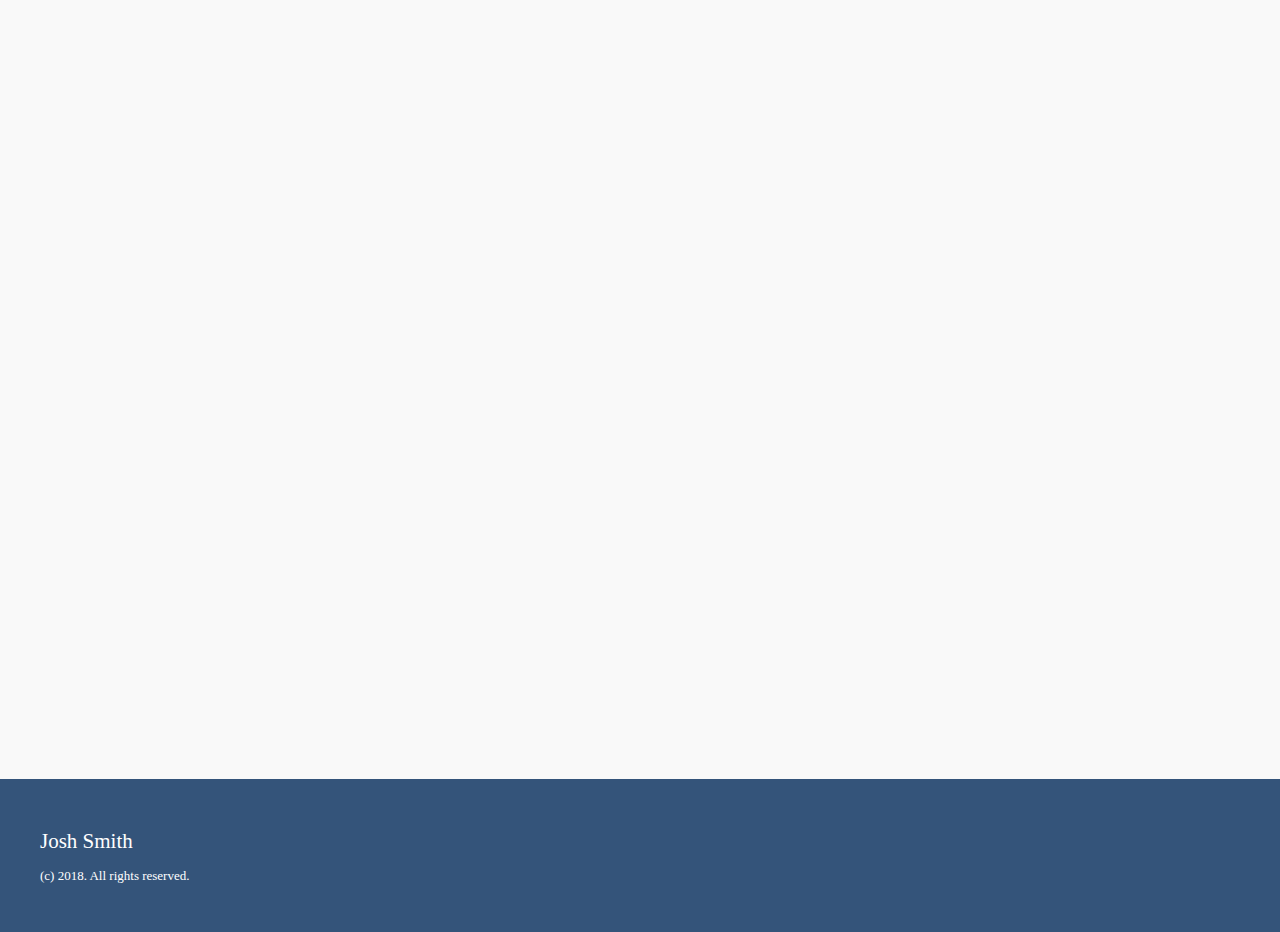
<file: homework6/web site/index.html>
<!DOCTYPE html>
<html lang="en">
  <head>
    <meta charset="UTF-8" />
    <meta name="viewport" content="width=device-width, initial-scale=1.0" />
    <link rel="stylesheet" href="./reset.css" />
    <link rel="stylesheet" href="./styles.css" />
    <title>Homework</title>
  </head>
  <body>
    <div id="block-1">
      <nav id="navbar-container">
        <ul class="container">
          <li class="nav-item">HOMEPAGE</li>
          <li class="nav-item">ABOUT AUTHOR</li>
          <li class="nav-item">WORKS</li>
          <li class="nav-item">PROCESS</li>
          <li class="nav-item">CONTACTS</li>
        </ul>
      </nav>

      <div id="content-container-1" class="container">
        <h1 class="header">Design and layout</h1>
        <p class="text-gray description">
          Lorem Ipsum is fish text often used in print and web design. Lorem
          Ipsum has been the standard "fish" for Latin texts since the early
          16th century.
        </p>
        <div class="button">WRITE ME</div>
      </div>
    </div>

    <div id="block-2">
      <div id="content-container-2" class="container">
        <h2 class="header">About me</h2>
        <p class="description text-gray">
          About meLorem Ipsum is fish text often used in print and web design.
          Lorem Ipsum has been the standard "fish" for Latin texts since the
          early 16th century.
        </p>
      </div>
    </div>

    <div id="block-3">
      <div id="content-container-3" class="container">
        <ul>
          <li class="item">
            <img class="item-image" src="./static/icon.png" alt="image" />
            <div class="item-description">
              <h3>40+</h3>
              <p>projects</p>
            </div>
          </li>
          <li class="item">
            <img class="item-image" src="./static/icon.png" alt="image" />
            <div class="item-description">
              <h3>40+</h3>
              <p>projects</p>
            </div>
          </li>
          <li class="item">
            <img class="item-image" src="./static/icon.png" alt="image" />
            <div class="item-description">
              <h3>40+</h3>
              <p>projects</p>
            </div>
          </li>
          <li class="item">
            <img class="item-image" src="./static/icon.png" alt="image" />
            <div class="item-description">
              <h3>40+</h3>
              <p>projects</p>
            </div>
          </li>
          <li class="item">
            <img class="item-image" src="./static/icon.png" alt="image" />
            <div class="item-description">
              <h3>40+</h3>
              <p>projects</p>
            </div>
          </li>
          <li class="item">
            <img class="item-image" src="./static/icon.png" alt="image" />
            <div class="item-description">
              <h3>40+</h3>
              <p>projects</p>
            </div>
          </li>
        </ul>
      </div>
    </div>

    <div id="block-4">
      <div id="content-container-4" class="container">
        <h2 class="header">How do I work</h2>
        <p class="description text-gray">
          Lorem Ipsum is fish text often used in print and web design. Lorem
          Ipsum has been the standard "fish" for Latin texts since the early
          16th century.
        </p>
        <iframe
          class="video"
          width="1100"
          height="600"
          src="https://www.youtube.com/embed/34Rp6KVGIEM?list=PLDyJYA6aTY1lPWXBPk0gw6gR8fEtPDGKa"
          title="Уроки Python с нуля / #1 – Программирование на Питон для начинающих"
          frameborder="0"
          allow="accelerometer; autoplay; clipboard-write; encrypted-media; gyroscope; picture-in-picture; web-share"
          allowfullscreen
        ></iframe>
      </div>
    </div>

    <div id="block-5">
      <div id="content-container-5" class="container">
        <h3 class="header">Josh Smith</h3>
        <p class="description">(c) 2018. All rights reserved.</p>
      </div>
    </div>
  </body>
</html>
</file>
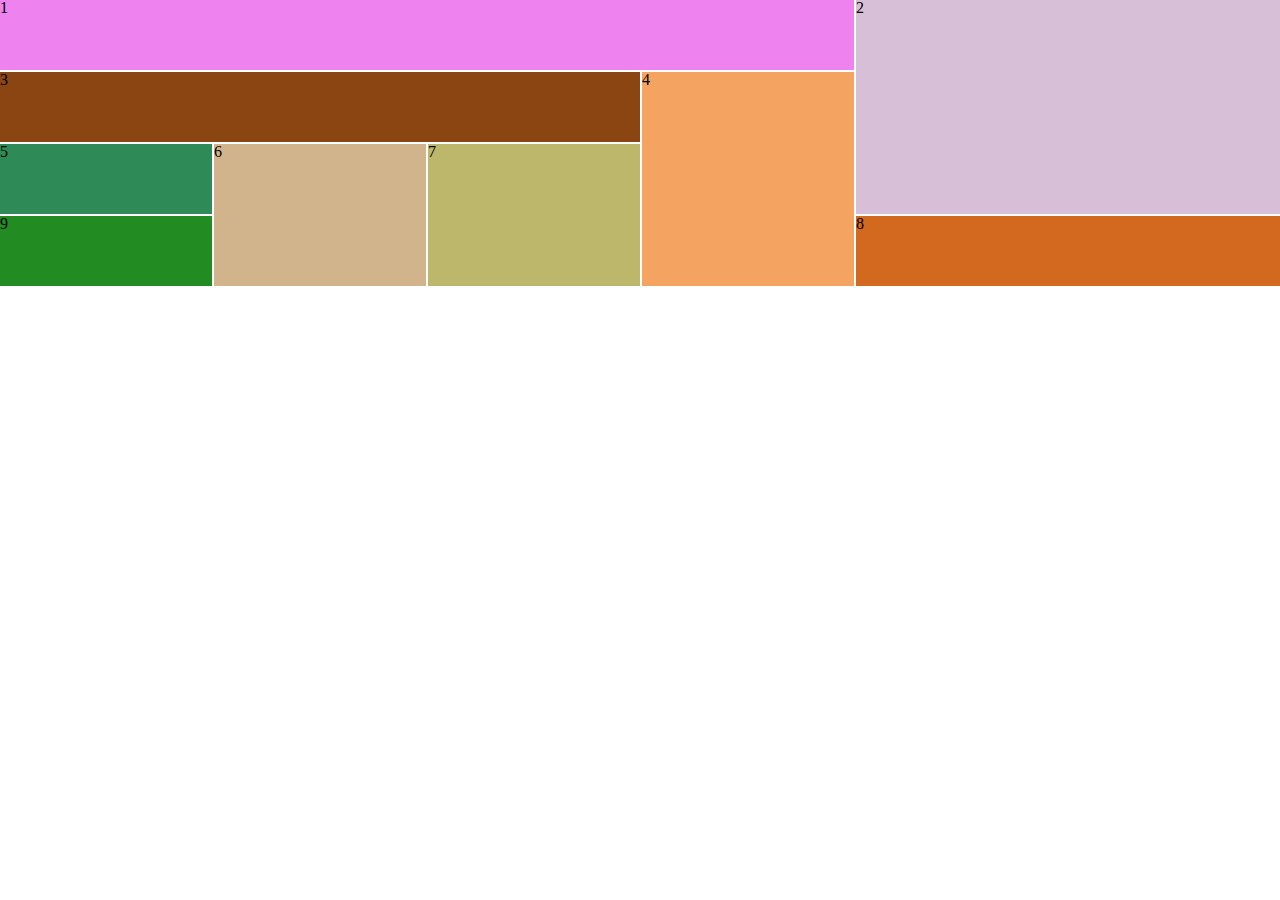
<file: homework12/grid.html>
<!DOCTYPE html>
<html lang="en">
  <head>
    <meta charset="UTF-8" />
    <meta name="viewport" content="width=device-width, initial-scale=1.0" />
    <title>Document</title>
    <link rel="stylesheet" href="./css/reset.css" />
    <link rel="stylesheet" href="./css/style.css" />
  </head>
  <body>
    <div class="grid-wrapper">
      <div class="item block1">1</div>
      <div class="item block2">2</div>
      <div class="item block3">3</div>
      <div class="item block4">4</div>
      <div class="item block5">5</div>
      <div class="item block6">6</div>
      <div class="item block7">7</div>
      <div class="item block8">8</div>
      <div class="item block9">9</div>
    </div>
  </body>
</html>
</file>
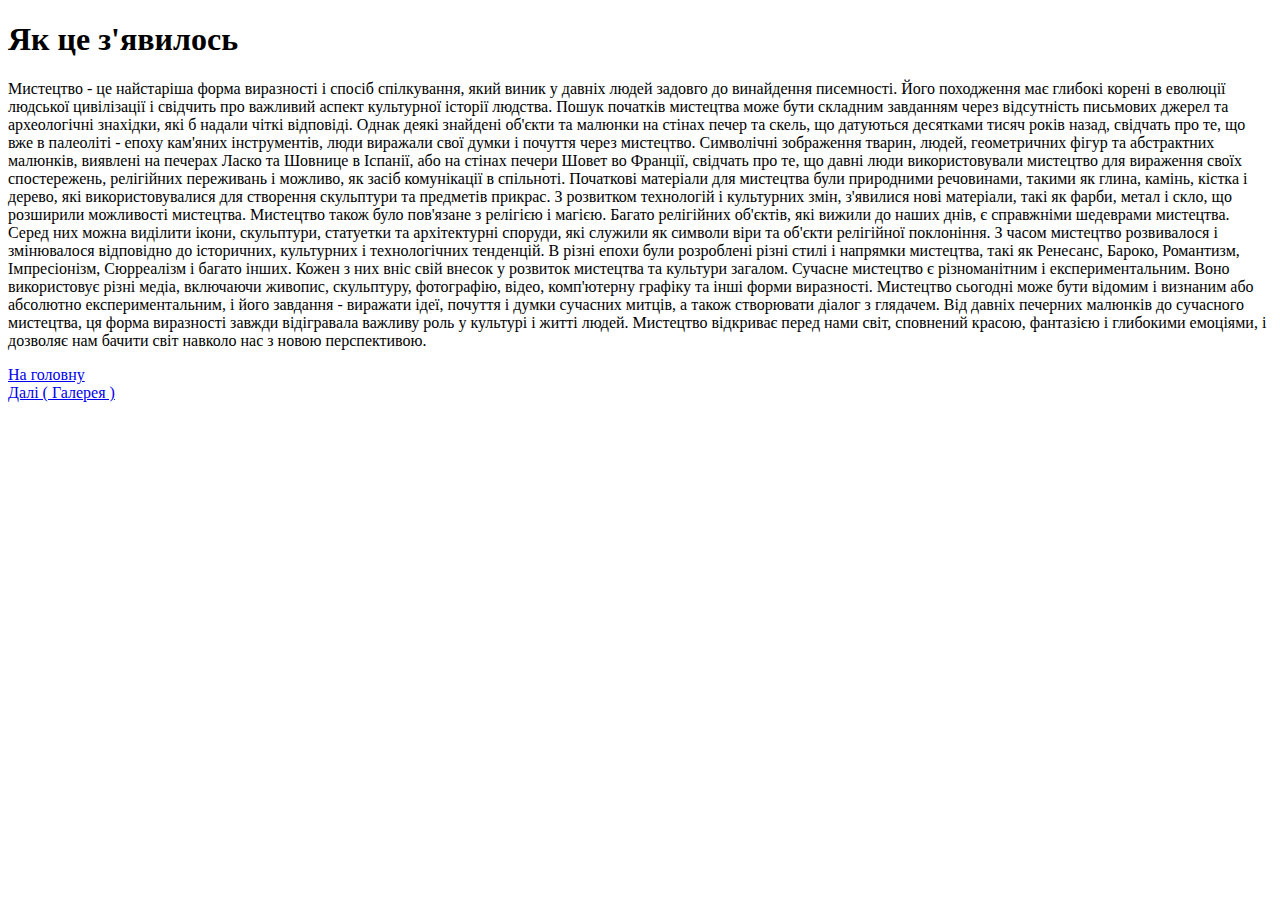
<file: homework2/pages/about.html>
<!DOCTYPE html>
<html lang="en">
  <head>
    <meta charset="UTF-8" />
    <meta name="viewport" content="width=device-width, initial-scale=1.0" />
    <title>Document</title>
  </head>
  <body>
    <h1>Як це з'явилось</h1>
    <p>
      Мистецтво - це найстаріша форма виразності і спосіб спілкування, який
      виник у давніх людей задовго до винайдення писемності. Його походження має
      глибокі корені в еволюції людської цивілізації і свідчить про важливий
      аспект культурної історії людства. Пошук початків мистецтва може бути
      складним завданням через відсутність письмових джерел та археологічні
      знахідки, які б надали чіткі відповіді. Однак деякі знайдені об'єкти та
      малюнки на стінах печер та скель, що датуються десятками тисяч років
      назад, свідчать про те, що вже в палеоліті - епоху кам'яних інструментів,
      люди виражали свої думки і почуття через мистецтво. Символічні зображення
      тварин, людей, геометричних фігур та абстрактних малюнків, виявлені на
      печерах Ласко та Шовнице в Іспанії, або на стінах печери Шовет во Франції,
      свідчать про те, що давні люди використовували мистецтво для вираження
      своїх спостережень, релігійних переживань і можливо, як засіб комунікації
      в спільноті. Початкові матеріали для мистецтва були природними речовинами,
      такими як глина, камінь, кістка і дерево, які використовувалися для
      створення скульптури та предметів прикрас. З розвитком технологій і
      культурних змін, з'явилися нові матеріали, такі як фарби, метал і скло, що
      розширили можливості мистецтва. Мистецтво також було пов'язане з релігією
      і магією. Багато релігійних об'єктів, які вижили до наших днів, є
      справжніми шедеврами мистецтва. Серед них можна виділити ікони,
      скульптури, статуетки та архітектурні споруди, які служили як символи віри
      та об'єкти релігійної поклоніння. З часом мистецтво розвивалося і
      змінювалося відповідно до історичних, культурних і технологічних
      тенденцій. В різні епохи були розроблені різні стилі і напрямки мистецтва,
      такі як Ренесанс, Бароко, Романтизм, Імпресіонізм, Сюрреалізм і багато
      інших. Кожен з них вніс свій внесок у розвиток мистецтва та культури
      загалом. Сучасне мистецтво є різноманітним і експериментальним. Воно
      використовує різні медіа, включаючи живопис, скульптуру, фотографію,
      відео, комп'ютерну графіку та інші форми виразності. Мистецтво сьогодні
      може бути відомим і визнаним або абсолютно експериментальним, і його
      завдання - виражати ідеї, почуття і думки сучасних митців, а також
      створювати діалог з глядачем. Від давніх печерних малюнків до сучасного
      мистецтва, ця форма виразності завжди відігравала важливу роль у культурі
      і житті людей. Мистецтво відкриває перед нами світ, сповнений красою,
      фантазією і глибокими емоціями, і дозволяє нам бачити світ навколо нас з
      новою перспективою.
    </p>

    <a href="../index.html">На головну</a>
    <br />
    <a href="./gallery.html">Далi ( Галерея )</a>
  </body>
</html>
</file>
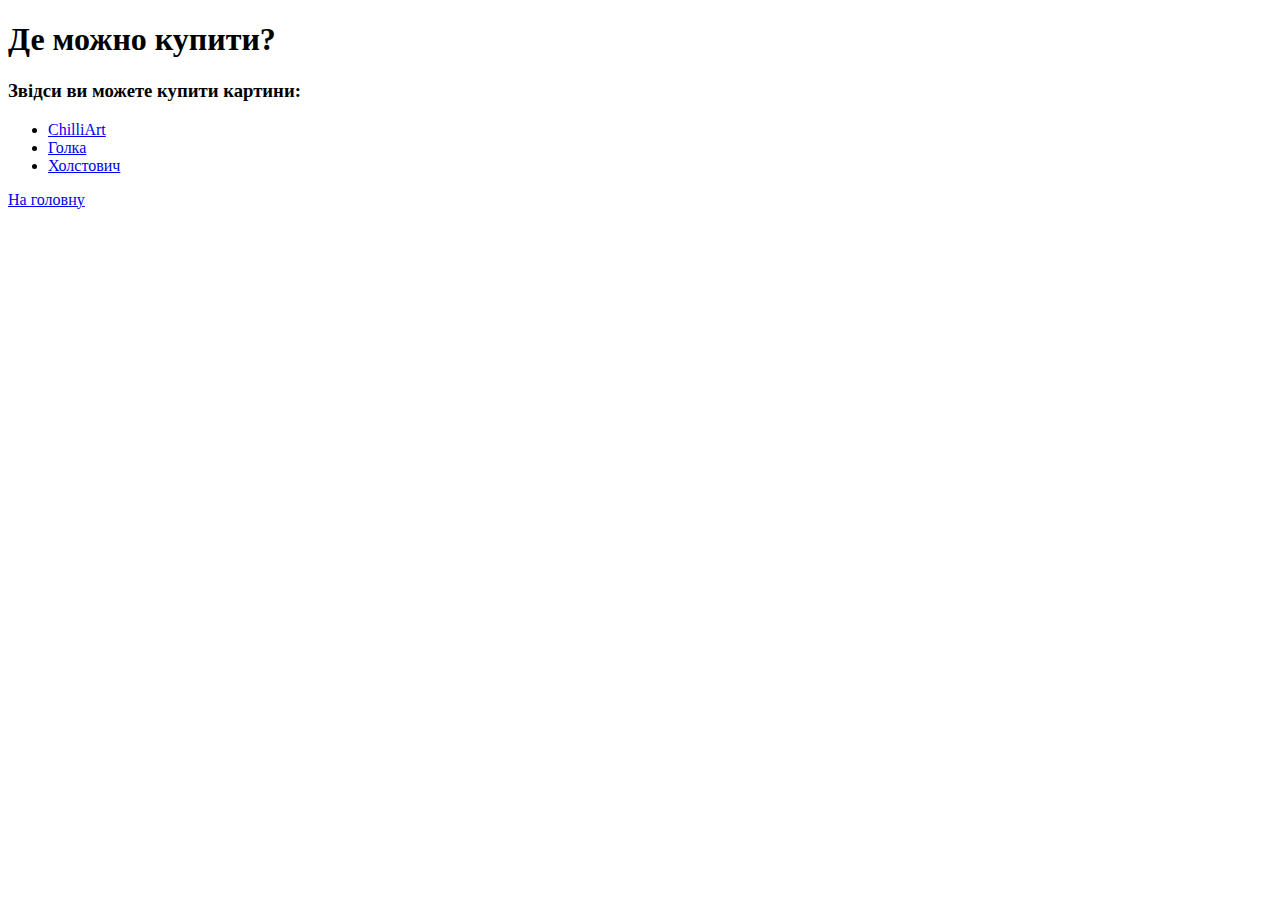
<file: homework2/pages/contact.html>
<!DOCTYPE html>
<html lang="en">
  <head>
    <meta charset="UTF-8" />
    <meta name="viewport" content="width=device-width, initial-scale=1.0" />
    <title>Document</title>
  </head>
  <body>
    <h1>Де можно купити?</h1>
    <div class="center" id="links_block">
      <h3>Звідси ви можете купити картини:</h3>
      <ul>
        <li>
          <a
            href="https://chilliart.com.ua/?utm_source=google&utm_medium=cpc&utm_campaign=PerMax/LowPriceRU&utm_term=&gad=1&gclid=CjwKCAjwr_CnBhA0EiwAci5sin4ql5ta4a7pxAc4-SJkUBWOE8ZiL_mtxQwZ9O0u4byOI771-VGxxRoCSS4QAvD_BwE"
            target="_blank"
            >ChilliArt</a
          >
        </li>
        <li>
          <a
            href="https://golka.com.ua/pictures-by-numbers/?gad=1&gclid=CjwKCAjwr_CnBhA0EiwAci5siii8iiZKcmIXfAAlhCAV4wOtU3mAxVOn1ge5FbxAp8B-eFJWhQs0AhoCZQwQAvD_BwE"
            target="_blank"
            >Голка</a
          >
        </li>
        <li>
          <a
            href="https://holstovich.art/?utm_source=google&utm_medium=holstovich&utm_campaign=PerMax-800-2500-UA&utm_term=&gclid=CjwKCAjwr_CnBhA0EiwAci5sin1Mw10gV8VHx5vFrEaeOlbcJn-Jybz87sSVtAg3Klv4ARD2zrKyJxoC3R8QAvD_BwE"
            target="_blank"
            >Холстович</a
          >
        </li>
      </ul>
    </div>
    <a href="../index.html">На головну</a>
  </body>
</html>
</file>
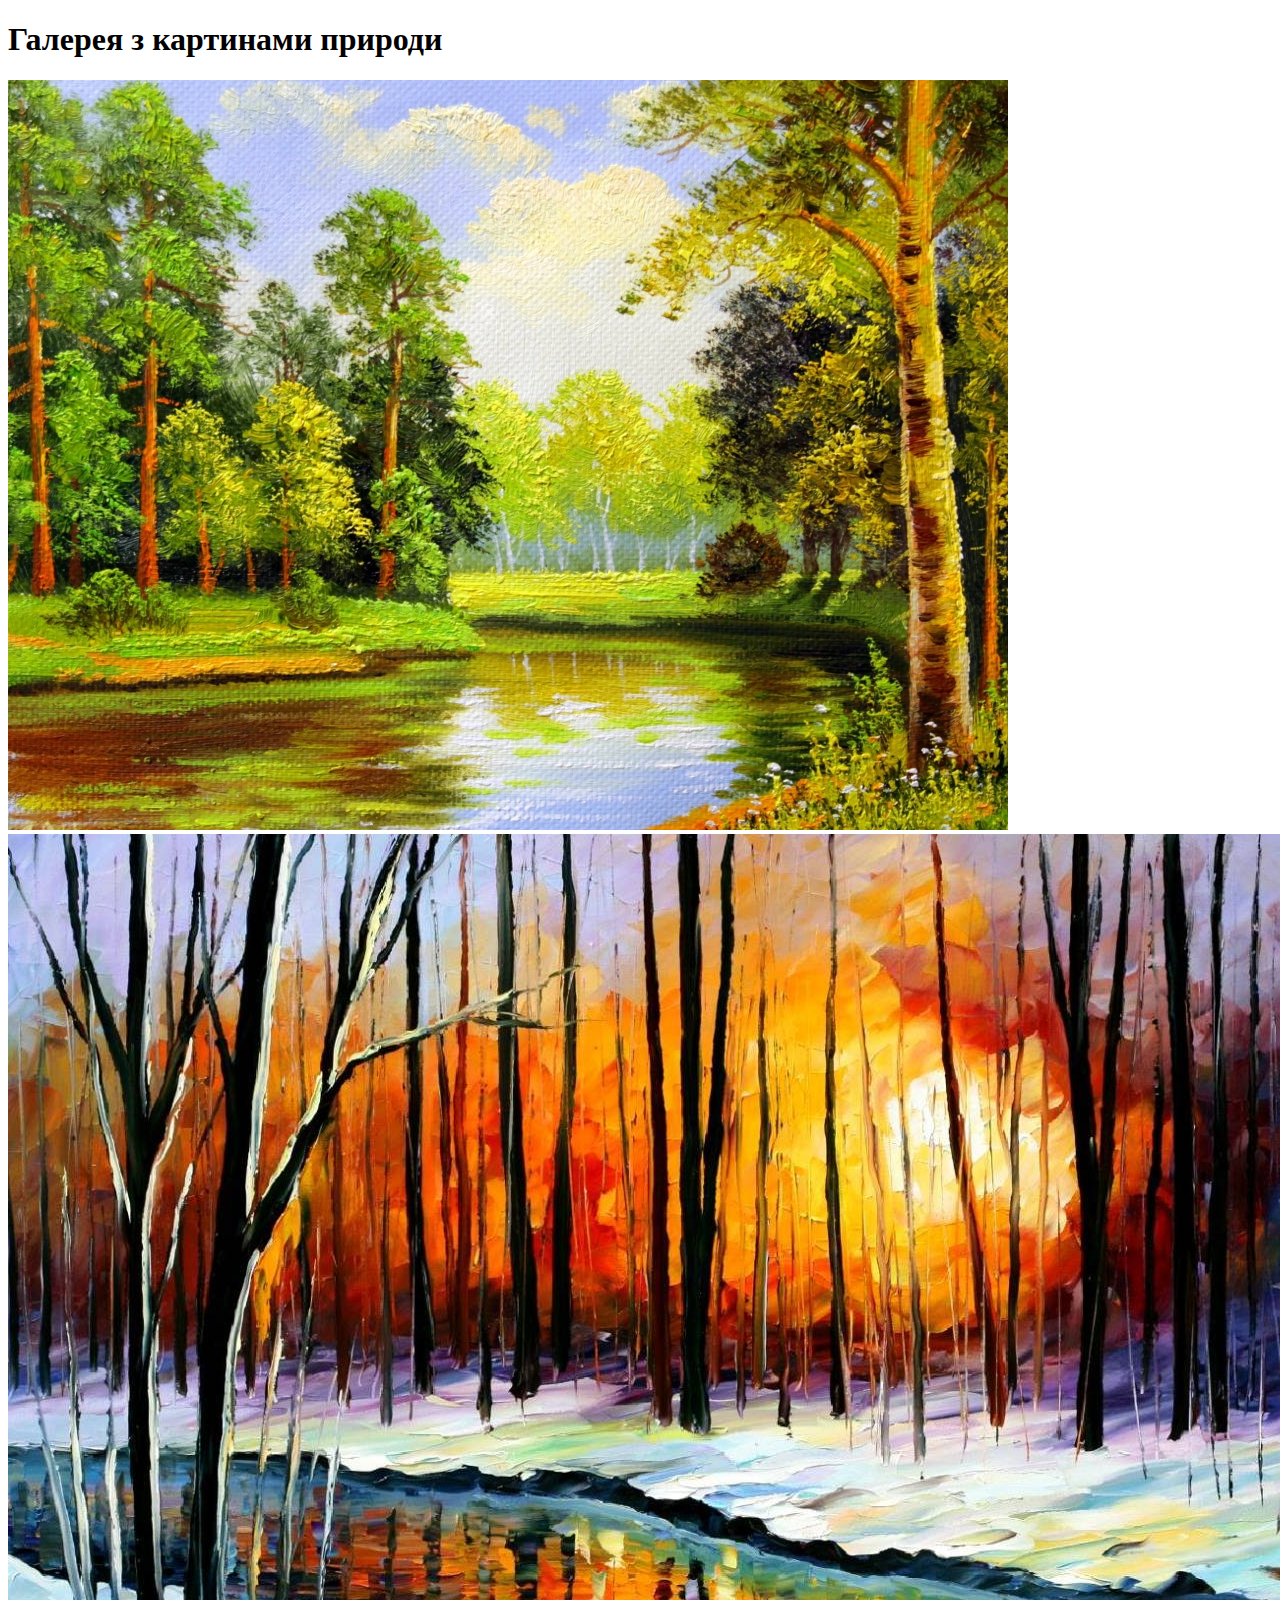
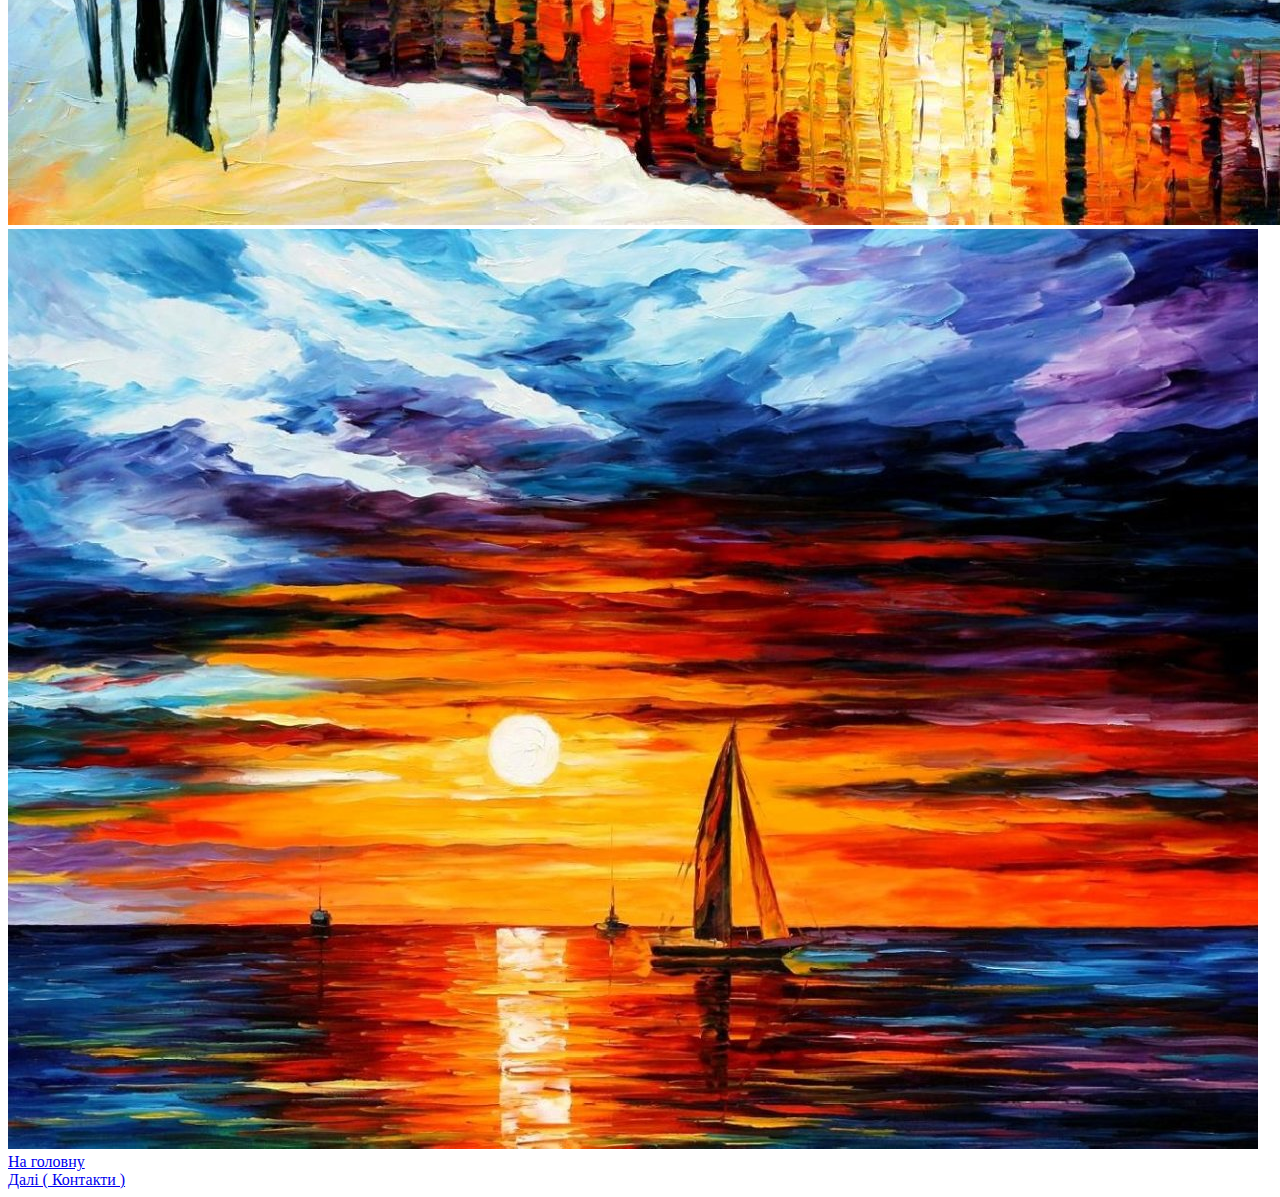
<file: homework2/pages/gallery.html>
<!DOCTYPE html>
<html lang="en">
  <head>
    <meta charset="UTF-8" />
    <meta name="viewport" content="width=device-width, initial-scale=1.0" />
    <title>Document</title>
  </head>
  <body>
    <h1>Галерея з картинами природи</h1>
    <img src="../images/gallery_1.jpg" alt="gallery_image_1" />
    <img src="../images/gallery_2.jpg" alt="gallery_image_2" />
    <img src="../images/gallery_3.jpg" alt="gallery_image_3" />
    <br />
    <a href="../index.html">На головну</a>
    <br />
    <a href="./contact.html">Далi ( Контакти )</a>
  </body>
</html>
</file>
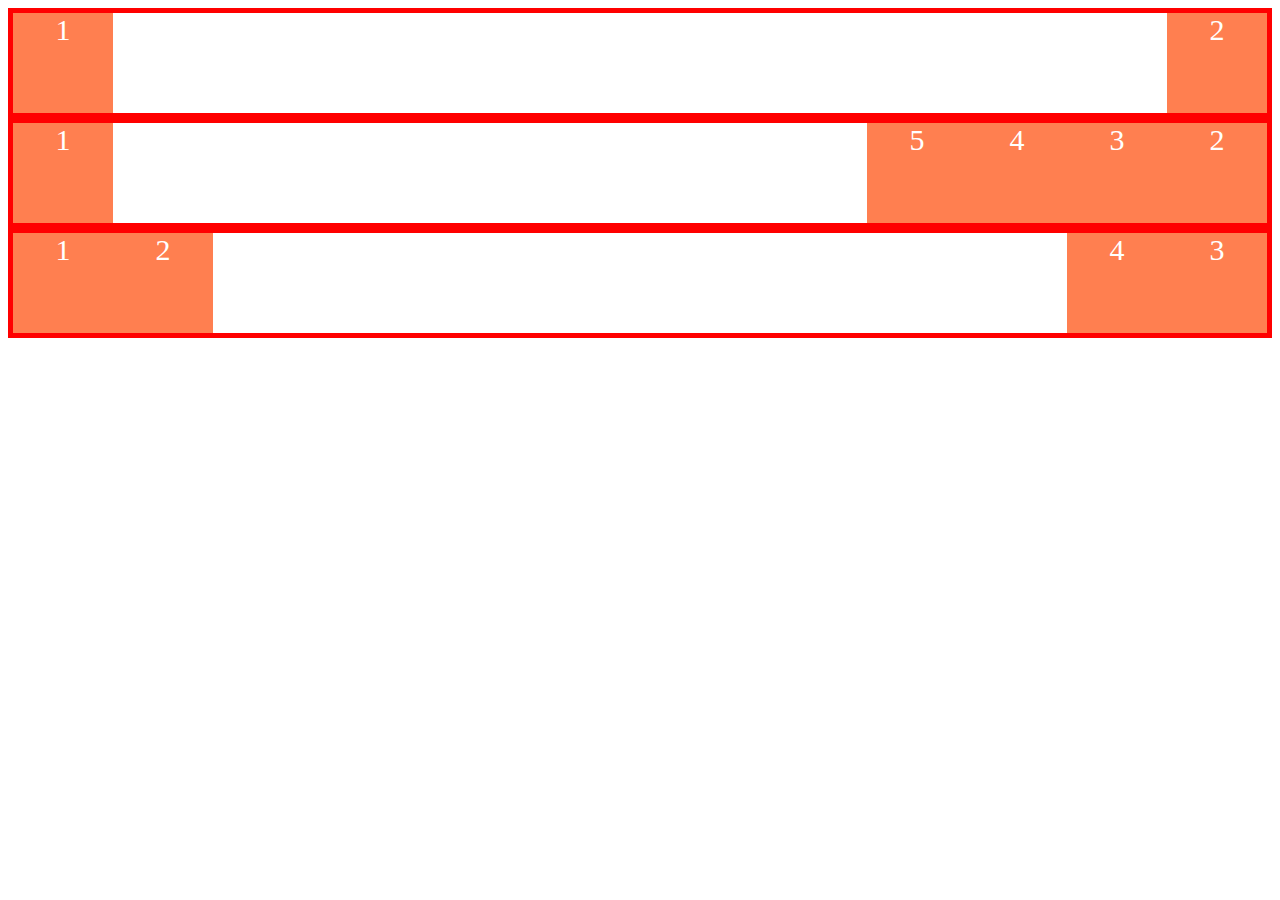
<file: homework6/float/blocks.html>
<!DOCTYPE html>
<html lang="en">
  <head>
    <meta charset="UTF-8" />
    <meta name="viewport" content="width=device-width, initial-scale=1.0" />
    <title>Document</title>
  </head>
  <body>
    <body>
      <div class="container-1">
        <div class="box1">1</div>
        <div class="box2">2</div>
      </div>

      <div class="container-2">
        <div class="box1">1</div>
        <div class="boxin">
          <div class="box2">2</div>
          <div class="box3">3</div>
          <div class="box4">4</div>
          <div class="box5">5</div>
        </div>
      </div>

      <div class="container-3">
        <div class="first">
          <div class="box1">1</div>
          <div class="box2">2</div>
        </div>
        <div class="second">
          <div class="box3">3</div>
          <div class="box4">4</div>
        </div>
      </div>

      <style>
        .boxin div {
          float: right;
        }

        .container-1 .box1,
        .container-2 .box1,
        .container-3 .box1,
        .container-3 .box2 {
          float: left;
        }

        .container-1 .box2,
        .container-3 .box3,
        .container-3 .box4,
        .boxin {
          float: right;
        }

        .container-1,
        .container-2,
        .container-3 {
          border: 5px solid red;
          height: 100px;
        }
        .box1,
        .box2,
        .box3,
        .box4,
        .box5 {
          height: 100px;
          width: 100px;
          background-color: coral;
          color: #fff;
          text-align: center;
          font-size: 30px;
        }
      </style>
    </body>
  </body>
</html>
</file>
<file: homework13/static/css/styles.css>
body {
  font-family: Roboto;
}

/* Navigation */
#navigation .nav-links {
  background-color: #ececec;
}
#navigation .nav-link {
  color: black;
  text-decoration: none;
  padding: 15px;
  display: block;
  font-weight: 400;
  font-size: 14px;
  font-style: normal;
}
#navigation .content-section-container {
  padding: 15px 0px;
  display: flex;
  flex-wrap: wrap;
}
#navigation .logo-name {
  text-transform: uppercase;
  color: #f13c6e;
  font-size: 36px;
  font-weight: 700;
  letter-spacing: 3.6px;
  margin-left: 20px;
}
#navigation .second-nav-link {
  color: black;
  text-decoration: none;
  display: block;
  font-size: 16px;
  padding: 25px;
  font-weight: 500;
}
@media screen and (max-width: 700px) {
  #navigation .navigation__second-menu {
    display: flex;
    flex-direction: column;
    align-items: center;
  }
  #navigation .nav-link,
  #navigation .second-nav-link {
    padding: 10px;
  }
  #navigation .content-section-container {
    padding: 5px 0px;
  }
  #navigation .logo-name {
    font-size: 25px;
  }
  .number {
    font-size: 12px;
  }
  #navigation .call-back {
    margin-left: 10px;
  }
}
@media screen and (max-width: 500px) {
  #navigation .content-section-container {
    flex-direction: column;
  }
}
@media screen and (max-width: 350px) {
  #navigation .navigation__first-menu {
    flex-wrap: wrap;
  }
}

/* Slider  */
#slider-wrapper {
  background-color: #f13c6e;
}
#slider-wrapper .container {
  background-image: url("../barber-chair-with-bg.png");
  background-repeat: no-repeat;
  background-position: right;
  background-size: 800px;
  padding: 170px 0px;
}
#slider-wrapper .slider-title {
  font-size: 48px;
  font-weight: 800;
  margin-bottom: 50px;
}
#slider-wrapper .slider-text {
  font-size: 14px;
  font-style: normal;
  font-weight: 300;
  line-height: 20px;
}
#slider-wrapper .slider-button {
  padding: 10px 70px;
  border-radius: 20px;
  background: none;
  border: 3px solid white;
  letter-spacing: 0.7px;
  font-size: 14px;
  margin-top: 30px;
}
@media screen and (max-width: 700px) {
  #slider-wrapper .container {
    background-position: center;
  }
}

/* Special  */
#special-wrapper {
  padding-top: 80px;
  padding-bottom: 80px;
  background: var(--Gray, #efefef);
}
#special-wrapper .offers-list {
  margin-bottom: 100px;
  column-gap: 8px;
  row-gap: 8px;
}
#special-wrapper .special-header {
  font-size: 24px;
  font-style: normal;
  font-weight: 700;
  line-height: normal;
  margin-bottom: 38px;
}
#special-wrapper .card {
  background-color: white;
  padding: 25px;
  flex-grow: 1;
}
#special-wrapper .card-image {
  margin-bottom: 20px;
}
#special-wrapper .card-text {
  color: #333;
  text-align: center;
  font-size: 14px;
  font-style: normal;
  font-weight: 400;
  line-height: 140.625%; /* 19.688px */
  margin-bottom: 20px;
}
#special-wrapper .card-price {
  font-size: 21px;
  font-style: normal;
  font-weight: 600;
  line-height: normal;
  letter-spacing: 1.05px;
  margin-bottom: 20px;
}
#special-wrapper .card-button {
  background-color: #f13c6e;
  border-radius: 30px;
  padding: 10px 50px;
  border: 0px;
}

#special-wrapper .some-information-list {
  margin-bottom: 100px;
  column-gap: 5px;
  row-gap: 5px;
}
#special-wrapper .information-card {
  padding: 35px;
  background-color: #f13c6e;
  flex-grow: 1;
}
#special-wrapper .information-header {
  font-size: 18px;
  font-style: normal;
  font-weight: 600;
  line-height: normal;
  margin-bottom: 25px;
}
#special-wrapper .information-text {
  font-size: 14px;
  font-style: normal;
  font-weight: 400;
  line-height: 140.625%;
  margin-bottom: 25px;
}
#special-wrapper .information-image {
  padding: 15px;
}
#special-wrapper .enter-email {
  border: 0px;
  border-radius: 20px;
  padding: 10px 25px;
}
#special-wrapper .store-map {
  border: 3px solid white;
  border-radius: 20px;
  padding: 10px 40px;
  background-color: #f13c6e;
}

#special-wrapper .impuls-images {
  margin-bottom: 100px;
  row-gap: 1px;
  column-gap: 4px;
  justify-content: center;
}
#special-wrapper .impuls-image {
  background-color: white;
  padding: 35px 74px;
}
@media screen and (max-width: 1100px) {
  #special-wrapper .card {
    flex-basis: 33%;
  }
}
@media screen and (max-width: 500px) {
  #special-wrapper .information-card {
    padding: 20px;
    flex-direction: column;
  }
  #special-wrapper .information-header {
    font-size: 16px;
    text-align: center;
  }
  #special-wrapper .information-text {
    font-size: 12px;
    text-align: center;
  }
  #special-wrapper .enter-email {
    padding: 10px 10px;
  }
  #special-wrapper .card {
    flex-basis: 100%;
  }
}

/* Footer  */
#footer-block {
  background-color: white;
  padding-top: 60px;
}
#footer-block .footer-header {
  font-size: 16px;
  font-style: normal;
  font-weight: 600;
  line-height: 140.625%;
  margin-bottom: 30px;
}
#footer-block .footer-list {
  padding: 0px 20px;
  flex-grow: 1;
}
#footer-block .footer-links-block {
  padding: 25px 0px 60px 0px;
}
#footer-block .footer-list-block {
  flex-wrap: wrap;
}
#footer-block .footer-text {
  color: var(--828282, #828282);
  font-size: 12px;
  font-style: normal;
  font-weight: 400;
  line-height: 28px;
  display: block;
}
#footer-block .content-section-container {
  padding: 40px 0px;
}
#footer-block .icon {
  padding: 10px;
  height: 20px;
  width: 20px;
  border: 2px solid #f13c6e;
  border-radius: 100px;
}
#footer-block .icon-link {
  margin-right: 20px;
  padding: 5px;
}
#footer-block .additional-info {
  background: var(--Gray, #efefef);
  padding-top: 25px;
  padding-bottom: 25px;
}
#footer-block .additional-text {
  color: var(--828282, #828282);
  font-size: 12px;
  font-style: normal;
  font-weight: 400;
  line-height: normal;
}
#footer-block .icon-logo {
  margin: 0px 20px 0px 0px;
}
@media screen and (max-width: 700px) {
  #footer-block .call-back {
    margin-left: 10px;
  }
}
@media screen and (max-width: 500px) {
  #footer-block .content-section-container {
    flex-direction: column;
  }
}

/* Flex  */
.display-flex {
  display: flex;
}
.justify-content-between {
  justify-content: space-between;
}
.justify-content-around {
  justify-content: space-around;
}
.justify-content-center {
  justify-content: center;
}
.align-items-center {
  align-items: center;
}
.justify-content-start {
  justify-content: start;
}
.flex-column {
  flex-direction: column;
}
.flex-wrap {
  flex-wrap: wrap;
}

/* Other */
.call-back {
  border: 1px solid #f13c6e;
  border-radius: 20px;
  padding: 10px 40px;
  margin-left: 40px;
  background-color: white;
}

.display-block {
  display: block;
}

.container {
  margin: 0 auto;
  max-width: 1200px;
}

.line {
  height: 1px;
  background-color: lightgray;
  opacity: 0.3;
}

.text-white {
  color: white;
}
</file>
<file: homework8/static/css/styles.css>
body {
  font-family: Roboto;
}

/* Navigation */
#navigation .nav-links {
  background-color: #ececec;
}
#navigation .nav-link {
  color: black;
  text-decoration: none;
  padding: 15px;
  display: block;
  font-weight: 400;
  font-size: 14px;
  font-style: normal;
}
#navigation .content-section-container {
  padding: 15px 0px;
}
#navigation .logo-name {
  text-transform: uppercase;
  color: #f13c6e;
  font-size: 36px;
  font-weight: 700;
  letter-spacing: 3.6px;
  margin-left: 20px;
}
#navigation .second-nav-link {
  color: black;
  text-decoration: none;
  display: block;
  font-size: 16px;
  padding: 25px;
  font-weight: 400;
  font-weight: 500;
}

/* Slider  */
#slider-wrapper {
  background-color: #f13c6e;
}
#slider-wrapper .container {
  background-image: url("../barber-chair-with-bg.png");
  background-repeat: no-repeat;
  background-position: right;
  background-size: 800px;
  padding: 170px 0px;
}
#slider-wrapper .slider-title {
  font-size: 48px;
  font-weight: 800;
  margin-bottom: 50px;
}
#slider-wrapper .slider-text {
  font-size: 14px;
  font-style: normal;
  font-weight: 300;
  line-height: 20px;
}
#slider-wrapper .slider-button {
  padding: 10px 70px;
  border-radius: 20px;
  background: none;
  border: 3px solid white;
  letter-spacing: 0.7px;
  font-size: 14px;
  margin-top: 30px;
}

/* Special  */
#special-wrapper {
  padding-top: 80px;
  padding-bottom: 80px;
  background: var(--Gray, #efefef);
}
#special-wrapper .offers-list {
  margin-bottom: 100px;
}
#special-wrapper .special-header {
  font-size: 24px;
  font-style: normal;
  font-weight: 700;
  line-height: normal;
  margin-left: 20px;
  margin-bottom: 38px;
}
#special-wrapper .card {
  background-color: white;
  padding: 25px;
  margin: 0px 20px;
  flex-grow: 1;
}
#special-wrapper .card-image {
  margin-bottom: 20px;
}
#special-wrapper .card-text {
  color: #333;
  text-align: center;
  font-size: 14px;
  font-style: normal;
  font-weight: 400;
  line-height: 140.625%; /* 19.688px */
  margin-bottom: 20px;
}
#special-wrapper .card-price {
  font-size: 21px;
  font-style: normal;
  font-weight: 600;
  line-height: normal;
  letter-spacing: 1.05px;
  margin-bottom: 20px;
}
#special-wrapper .card-button {
  background-color: #f13c6e;
  border-radius: 30px;
  padding: 10px 50px;
  border: 0px;
}

#special-wrapper .some-information {
  margin-bottom: 100px;
}
#special-wrapper .information-card {
  padding: 35px;
  background-color: #f13c6e;
  flex-grow: 1;
  margin: 0px 20px;
}
#special-wrapper .information-header {
  font-size: 18px;
  font-style: normal;
  font-weight: 600;
  line-height: normal;
  margin-bottom: 25px;
}
#special-wrapper .information-text {
  font-size: 14px;
  font-style: normal;
  font-weight: 400;
  line-height: 140.625%;
  margin-bottom: 25px;
}
#special-wrapper .enter-email {
  border: 0px;
  border-radius: 20px;
  padding: 10px 25px;
}
#special-wrapper .store-map {
  border: 3px solid white;
  border-radius: 20px;
  padding: 10px 40px;
  background-color: #f13c6e;
}

#special-wrapper .impuls-images {
  margin: 0px 20px 100px 20px;
}
#special-wrapper .impuls-image {
  background-color: white;
  padding: 35px 70px;
}

/* Footer  */
#footer-block {
  background-color: white;
  padding-top: 60px;
}
#footer-block .footer-header {
  font-size: 16px;
  font-style: normal;
  font-weight: 600;
  line-height: 140.625%;
  margin-bottom: 30px;
}
#footer-block .line {
  margin-bottom: 25px;
}
#footer-block .footer-text {
  color: var(--828282, #828282);
  font-size: 12px;
  font-style: normal;
  font-weight: 400;
  line-height: 28px;
}
#footer-block .footer-item {
  margin-bottom: 60px;
}
#footer-block .content-section-container {
  margin-top: 40px;
  margin-bottom: 40px;
}
#footer-block .additional-info {
  background: var(--Gray, #efefef);
  padding-top: 25px;
  padding-bottom: 25px;
}
#footer-block .additional-text {
  color: var(--828282, #828282);
  font-size: 12px;
  font-style: normal;
  font-weight: 400;
  line-height: normal;
}
#footer-block .icon-logo {
  margin: 0px 20px 0px 0px;
}

/* Flex  */
.display-flex {
  display: flex;
}
.justify-content-between {
  justify-content: space-between;
}
.justify-content-around {
  justify-content: space-around;
}
.justify-content-center {
  justify-content: center;
}
.align-items-center {
  align-items: center;
}
.justify-content-start {
  justify-content: start;
}
.flex-column {
  flex-direction: column;
}
.flex-wrap {
  flex-wrap: wrap;
}

/* Other */
.call-back {
  border: 1px solid #f13c6e;
  border-radius: 20px;
  padding: 10px 40px;
  margin-left: 40px;
  background-color: white;
}

.display-block {
  display: block;
}

.container {
  margin: 0 auto;
  max-width: 1200px;
}

.line {
  height: 1px;
  background-color: lightgray;
  opacity: 0.3;
}

.text-white {
  color: white;
}
</file>
<file: homework9/styles.css>
/* ---- Elements ---- */
h1 {
  font-size: 48px;
  font-family: Roboto;
  font-weight: 600;
  line-height: normal;
}

h2 {
  font-size: 32px;
  font-family: Roboto;
  font-weight: 600;
  line-height: normal;
}

h3 {
  font-size: 21px;
  font-family: Roboto;
  font-weight: 500;
  line-height: normal;
}

p {
  font-size: 16px;
  font-family: Roboto;
  font-weight: 400;
}

/* ---- Header ---- */
.Header {
  background: #eeeff1;
  padding-top: 79px;
  padding-bottom: 141px;
}

.Header__navigation-item {
  font-family: Roboto;
  font-size: 16px;
  font-weight: 400;
  line-height: 165%;
  letter-spacing: 1.6px;
  display: inline-block;
  margin: 0px 62px 0px -4px;
}

.Header__navigation-item:nth-child(1) {
  margin-left: 0px;
}

.Header__header {
  margin-top: 151px;
}

.Header__description {
  margin-top: 60px;
  width: 550px;
  line-height: 164.063%;
}

.Header__button {
  margin-top: 65px;
  padding: 20px 40px 20px 40px;
  width: 140px;
  text-align: center;
  font-family: Roboto;
  font-size: 16px;
  font-style: normal;
  font-weight: 400;
  background: #34547a;
  color: white;
}

.header__navigation-home--modifier::after {
  background-image: url("./static/browser.png");
  background-size: cover;
  margin-left: 5px;
  position: absolute;
  width: 25px;
  height: 25px;
  content: "";
}

.header__navigation-about--modifier::after {
  background-image: url("./static/internet.png");
  background-size: cover;
  margin-left: 5px;
  position: absolute;
  width: 25px;
  height: 25px;
  content: "";
}

.header__navigation-works--modifier::after {
  background-image: url("./static/layers.png");
  background-size: cover;
  margin-left: 5px;
  position: absolute;
  width: 25px;
  height: 25px;
  content: "";
}

.header__navigation-process--modifier::after {
  background-image: url("./static/shield.png");
  background-size: cover;
  margin-left: 5px;
  position: absolute;
  width: 25px;
  height: 25px;
  content: "";
}

.header__navigation-contacts--modifier::after {
  background-image: url("./static/speech-bubble.png");
  background-size: cover;
  margin-left: 5px;
  position: absolute;
  width: 25px;
  height: 25px;
  content: "";
}

/* ---- Aboutme ---- */
.Aboutme {
  background: #f9f9f9;
  padding-top: 120px;
  padding-bottom: 120px;
}

.Aboutme__header {
  text-align: center;
}

.Aboutme__description {
  margin: 0 auto;
  margin-top: 50px;
  text-align: center;
  width: 520px;
  line-height: 164.063%;
}

/* ---- Information ---- #3 */
.Information {
  background-color: var(--Accent, #34547a);
  padding-top: 100px;
  padding-bottom: 100px;
}

.Information__item {
  display: inline-block;
  margin: 0px 73px 0px -4px;
}

.Information__item-image {
  width: 50px;
  height: 50px;
  color: white;
}

.Information__item-description {
  margin: 0px 0px 0px 20px;
  float: right;
  color: white;
  line-height: 180%;
}

/* ---- Video ---- */
.Video {
  background-color: #f9f9f9;
  padding-top: 120px;
  padding-bottom: 120px;
}

.Video__header {
  text-align: center;
}

.Video__description {
  margin: 0 auto;
  margin-top: 50px;
  text-align: center;
  width: 550px;
  line-height: 164.063%;
}

.Video__iframe {
  display: block;
  margin: 0 auto;
  margin-top: 80px;
}

/* ---- Footer ---- */
.Footer {
  background-color: var(--Accent, #34547a);
  padding-top: 50px;
  padding-bottom: 50px;
}

.Footer__container {
  color: white;
}

.Footer__description {
  font-size: 13px;
  font-weight: 300;
  margin-top: 15px;
}

/* ---- Other ---- */
.container {
  margin: 0 auto;
  width: 1200px;
}

.text-gray {
  color: gray;
}/*# sourceMappingURL=styles.css.map */
</file>
<file: homework6/web site/styles.css>
/* ---- Elements ---- #1 */
h1 {
  font-size: 48px;
  font-family: Roboto;
  font-weight: 600;
  line-height: normal;
}

h2 {
  font-size: 32px;
  font-family: Roboto;
  font-weight: 600;
  line-height: normal;
}

h3 {
  font-size: 21px;
  font-family: Roboto;
  font-weight: 500;
  line-height: normal;
}

p {
  font-size: 16px;
  font-family: Roboto;
  font-weight: 400;
}

/* ---- Block ---- #1 */
#block-1 {
  background: #eeeff1;
  padding-top: 79px;
  padding-bottom: 141px;
}

#navbar-container .nav-item {
  font-family: Roboto;
  font-size: 16px;
  font-weight: 400;
  line-height: 165%;
  letter-spacing: 1.6px;

  display: inline-block;
  margin: 0px 42px 0px -4px;
}
#navbar-container .nav-item:nth-child(1) {
  margin-left: 0px;
}

#content-container-1 .header {
  margin-top: 151px;
}
#content-container-1 .description {
  margin-top: 60px;
  width: 550px;
  line-height: 164.063%;
}
#content-container-1 .button {
  margin-top: 65px;
  padding: 20px 40px 20px 40px;

  width: 140px;
  text-align: center;
  font-family: Roboto;
  font-size: 16px;
  font-style: normal;
  font-weight: 400;
  background: #34547a;
  color: white;
}

/* ---- Block ---- #2 */
#block-2 {
  background: #f9f9f9;
  padding-top: 120px;
  padding-bottom: 120px;
}

#content-container-2 .header {
  text-align: center;
}
#content-container-2 .description {
  margin: 0 auto;
  margin-top: 50px;
  text-align: center;
  width: 520px;
  line-height: 164.063%;
}

/* ---- Block ---- #3 */
#block-3 {
  background: var(--Accent, #34547a);
  padding-top: 100px;
  padding-bottom: 100px;
}

#content-container-3 .item {
  display: inline-block;
  margin: 0px 73px 0px -4px;
}
#content-container-3 .item-image {
  width: 50px;
  height: 50px;
  color: white;
}
#content-container-3 .item-description {
  margin: 0px 0px 0px 20px;
  float: right;
  color: white;
  line-height: 180%;
}

/* ---- Block ---- #4 */
#block-4 {
  background: #f9f9f9;
  padding-top: 120px;
  padding-bottom: 120px;
}

#content-container-4 .header {
  text-align: center;
}
#content-container-4 .description {
  margin: 0 auto;
  margin-top: 50px;
  text-align: center;
  width: 550px;
  line-height: 164.063%;
}
#content-container-4 .video {
  display: block;
  margin: 0 auto;
  margin-top: 80px;
}

/* ---- Block ---- #5 */
#block-5 {
  background: var(--Accent, #34547a);
  padding-top: 50px;
  padding-bottom: 50px;
}

#content-container-5 {
  color: white;
}
#content-container-5 .description {
  font-size: 13px;
  font-weight: 300;
  margin-top: 15px;
}

/* ---- Other ---- */
.text-gray {
  color: gray;
}

.container {
  margin: 0 auto;
  width: 1200px;
}
</file>
<file: homework12/css/style.css>
.grid-wrapper {
  display: grid;
  grid-template-columns:
    repeat(4, minmax(200px, 1fr))
    minmax(200px, 2fr);
  grid-template-rows: repeat(4, 100%);
  grid-template-areas:
    "block1 block1 block1 block1 block2"
    "block3 block3 block3 block4 block2"
    "block5 block6 block7 block4 block2"
    "block9 block6 block7 block4 block8";
  gap: 2px;
}
@media screen and (max-width: 1010px) {
  .grid-wrapper {
    grid-template-columns: repeat(4, minmax(200px, 1fr));
    grid-template-rows: repeat(5, 100%);
    grid-template-areas:
      "block1 block1 block1 block1"
      "block3 block3 block3 block4"
      "block5 block6 block7 block4"
      "block9 block6 block7 block4"
      "block2 block2 block2 block8";
  }
}
@media screen and (max-width: 800px) {
  .grid-wrapper {
    grid-template-columns: repeat(3, minmax(200px, 1fr));
    grid-template-rows: repeat(7, 100%);
    grid-template-areas:
      "block1 block1 block1"
      "block3 block3 block3"
      "block5 block6 block7"
      "block9 block6 block7"
      "block2 block2 block2"
      "block4 block4 block4"
      "block8 block8 block8";
  }
}
@media screen and (max-width: 600px) {
  .grid-wrapper {
    grid-template-columns: repeat(2, minmax(200px, 1fr));
    grid-template-rows: repeat(8, 100%);
    grid-template-areas:
      "block1 block1"
      "block3 block3"
      "block5 block6"
      "block9 block6"
      "block2 block2"
      "block4 block4"
      "block7 block7"
      "block8 block8";
  }
}
@media screen and (max-width: 400px) {
  .grid-wrapper {
    grid-template-columns: repeat(1, minmax(200px, 1fr));
    grid-template-rows: repeat(9, 100%);
    grid-template-areas:
      "block1"
      "block3"
      "block5"
      "block6"
      "block9"
      "block2"
      "block4"
      "block7"
      "block8";
  }
}

.block1 {
  grid-area: block1;
  background-color: violet;
}
.block2 {
  grid-area: block2;
  background-color: thistle;
}
.block3 {
  grid-area: block3;
  background-color: saddlebrown;
}
.block4 {
  grid-area: block4;
  background-color: sandybrown;
}
.block5 {
  grid-area: block5;
  background-color: seagreen;
}
.block6 {
  grid-area: block6;
  background-color: tan;
}
.block7 {
  grid-area: block7;
  background-color: darkkhaki;
}
.block8 {
  grid-area: block8;
  background-color: chocolate;
}
.block9 {
  grid-area: block9;
  background-color: forestgreen;
}
</file>
